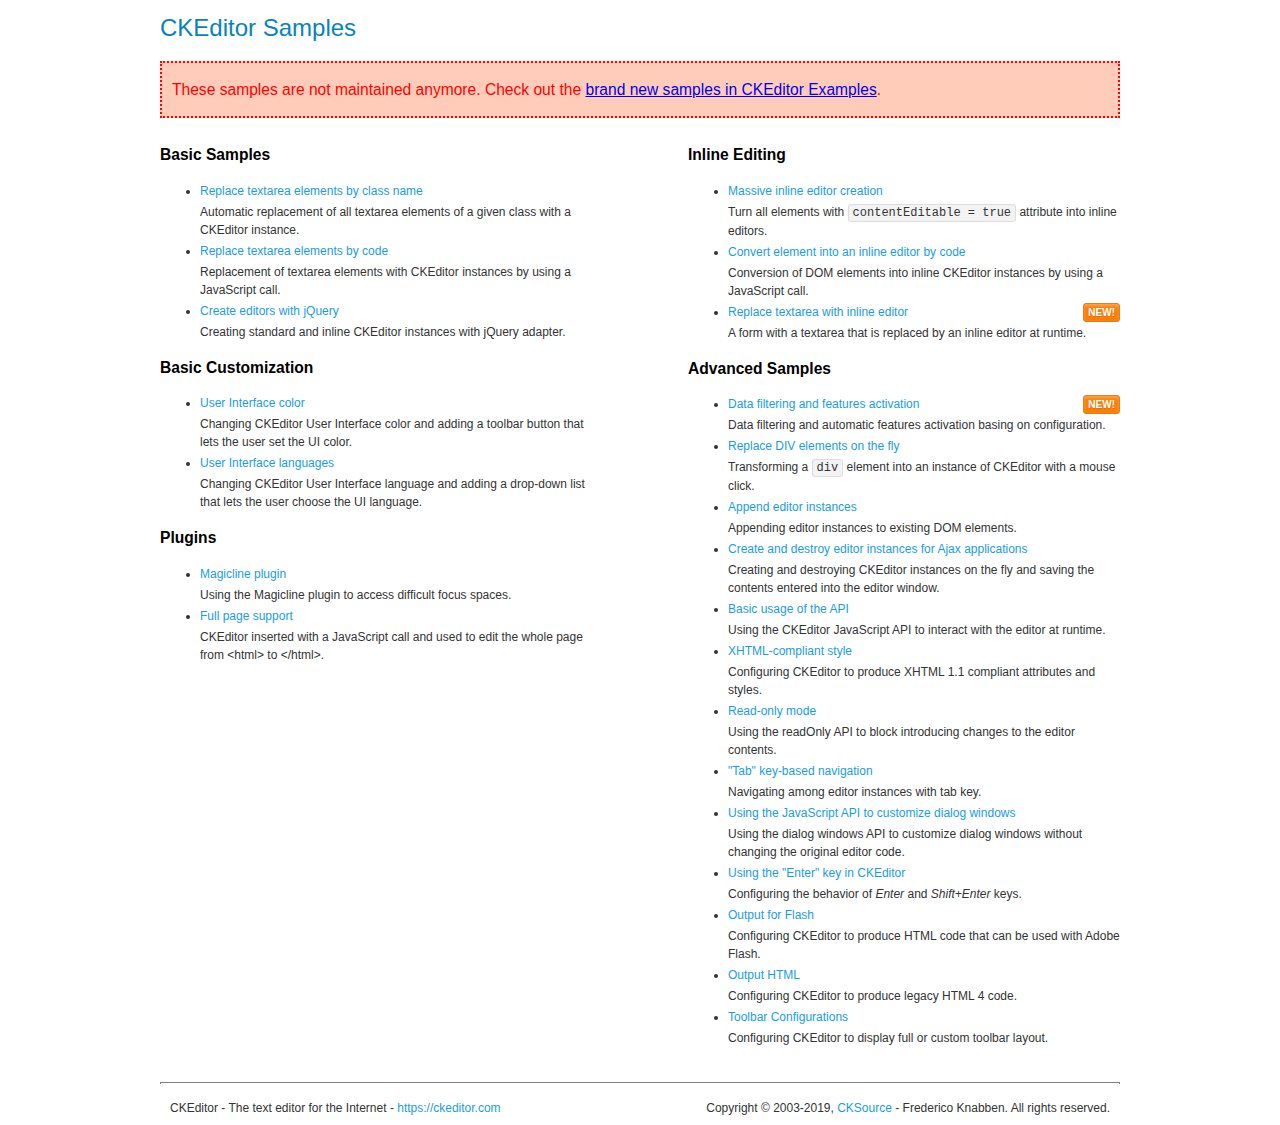
<file: app/static/ckeditor/samples/old/index.html>
<!DOCTYPE html>
<!--
Copyright (c) 2003-2019, CKSource - Frederico Knabben. All rights reserved.
For licensing, see LICENSE.md or https://ckeditor.com/legal/ckeditor-oss-license
-->
<html>
<head>
	<meta charset="utf-8">
	<title>CKEditor Samples</title>
	<link rel="stylesheet" href="sample.css">
</head>
<body>
	<h1 class="samples">
		CKEditor Samples
	</h1>
	<div class="warning deprecated">
		These samples are not maintained anymore. Check out the <a href="https://ckeditor.com/docs/ckeditor4/latest/examples/index.html">brand new samples in CKEditor Examples</a>.
	</div>
	<div class="twoColumns">
		<div class="twoColumnsLeft">
			<h2 class="samples">
				Basic Samples
			</h2>
			<dl class="samples">
				<dt><a class="samples" href="replacebyclass.html">Replace textarea elements by class name</a></dt>
				<dd>Automatic replacement of all textarea elements of a given class with a CKEditor instance.</dd>

				<dt><a class="samples" href="replacebycode.html">Replace textarea elements by code</a></dt>
				<dd>Replacement of textarea elements with CKEditor instances by using a JavaScript call.</dd>

				<dt><a class="samples" href="jquery.html">Create editors with jQuery</a></dt>
				<dd>Creating standard and inline CKEditor instances with jQuery adapter.</dd>
			</dl>

			<h2 class="samples">
				Basic Customization
			</h2>
			<dl class="samples">
				<dt><a class="samples" href="uicolor.html">User Interface color</a></dt>
				<dd>Changing CKEditor User Interface color and adding a toolbar button that lets the user set the UI color.</dd>

				<dt><a class="samples" href="uilanguages.html">User Interface languages</a></dt>
				<dd>Changing CKEditor User Interface language and adding a drop-down list that lets the user choose the UI language.</dd>
			</dl>


			<h2 class="samples">Plugins</h2>
<dl class="samples">
<dt><a class="samples" href="magicline/magicline.html">Magicline plugin</a></dt>
<dd>Using the Magicline plugin to access difficult focus spaces.</dd>

<dt><a class="samples" href="wysiwygarea/fullpage.html">Full page support</a></dt>
<dd>CKEditor inserted with a JavaScript call and used to edit the whole page from &lt;html&gt; to &lt;/html&gt;.</dd>
</dl>
		</div>
		<div class="twoColumnsRight">
			<h2 class="samples">
				Inline Editing
			</h2>
			<dl class="samples">
				<dt><a class="samples" href="inlineall.html">Massive inline editor creation</a></dt>
				<dd>Turn all elements with <code>contentEditable = true</code> attribute into inline editors.</dd>

				<dt><a class="samples" href="inlinebycode.html">Convert element into an inline editor by code</a></dt>
				<dd>Conversion of DOM elements into inline CKEditor instances by using a JavaScript call.</dd>

				<dt><a class="samples" href="inlinetextarea.html">Replace textarea with inline editor</a> <span class="new">New!</span></dt>
				<dd>A form with a textarea that is replaced by an inline editor at runtime.</dd>

				
			</dl>

			<h2 class="samples">
				Advanced Samples
			</h2>
			<dl class="samples">
				<dt><a class="samples" href="datafiltering.html">Data filtering and features activation</a> <span class="new">New!</span></dt>
				<dd>Data filtering and automatic features activation basing on configuration.</dd>

				<dt><a class="samples" href="divreplace.html">Replace DIV elements on the fly</a></dt>
				<dd>Transforming a <code>div</code> element into an instance of CKEditor with a mouse click.</dd>

				<dt><a class="samples" href="appendto.html">Append editor instances</a></dt>
				<dd>Appending editor instances to existing DOM elements.</dd>

				<dt><a class="samples" href="ajax.html">Create and destroy editor instances for Ajax applications</a></dt>
				<dd>Creating and destroying CKEditor instances on the fly and saving the contents entered into the editor window.</dd>

				<dt><a class="samples" href="api.html">Basic usage of the API</a></dt>
				<dd>Using the CKEditor JavaScript API to interact with the editor at runtime.</dd>

				<dt><a class="samples" href="xhtmlstyle.html">XHTML-compliant style</a></dt>
				<dd>Configuring CKEditor to produce XHTML 1.1 compliant attributes and styles.</dd>

				<dt><a class="samples" href="readonly.html">Read-only mode</a></dt>
				<dd>Using the readOnly API to block introducing changes to the editor contents.</dd>

				<dt><a class="samples" href="tabindex.html">"Tab" key-based navigation</a></dt>
				<dd>Navigating among editor instances with tab key.</dd>


				
<dt><a class="samples" href="dialog/dialog.html">Using the JavaScript API to customize dialog windows</a></dt>
<dd>Using the dialog windows API to customize dialog windows without changing the original editor code.</dd>

<dt><a class="samples" href="enterkey/enterkey.html">Using the &quot;Enter&quot; key in CKEditor</a></dt>
<dd>Configuring the behavior of <em>Enter</em> and <em>Shift+Enter</em> keys.</dd>

<dt><a class="samples" href="htmlwriter/outputforflash.html">Output for Flash</a></dt>
<dd>Configuring CKEditor to produce HTML code that can be used with Adobe Flash.</dd>

<dt><a class="samples" href="htmlwriter/outputhtml.html">Output HTML</a></dt>
<dd>Configuring CKEditor to produce legacy HTML 4 code.</dd>

<dt><a class="samples" href="toolbar/toolbar.html">Toolbar Configurations</a></dt>
<dd>Configuring CKEditor to display full or custom toolbar layout.</dd>

			</dl>
		</div>
	</div>
	<div id="footer">
		<hr>
		<p>
			CKEditor - The text editor for the Internet - <a class="samples" href="https://ckeditor.com/">https://ckeditor.com</a>
		</p>
		<p id="copy">
			Copyright &copy; 2003-2019, <a class="samples" href="https://cksource.com/">CKSource</a> - Frederico Knabben. All rights reserved.
		</p>
	</div>
</body>
</html>
</file>
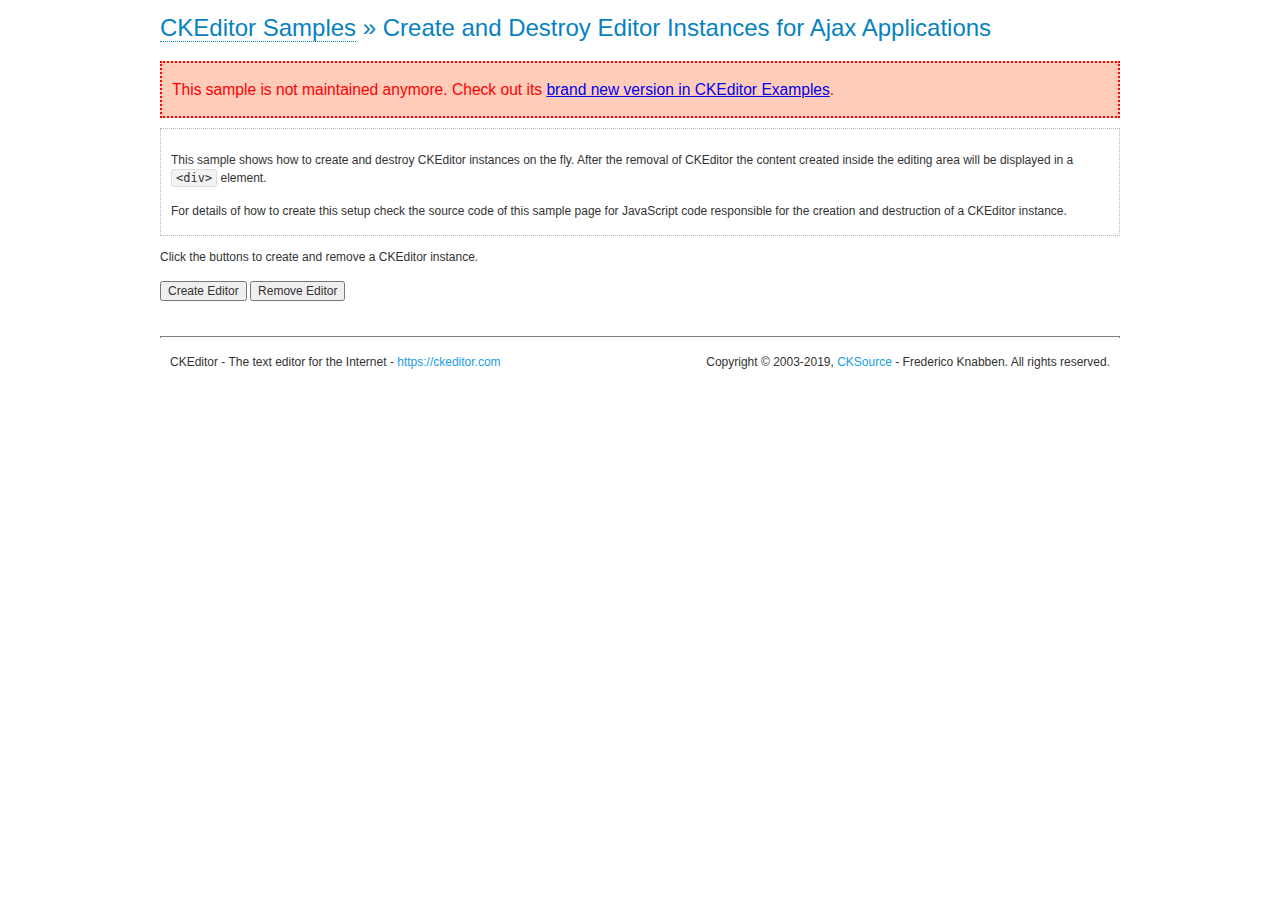
<file: app/static/ckeditor/samples/old/ajax.html>
<!DOCTYPE html>
<!--
Copyright (c) 2003-2019, CKSource - Frederico Knabben. All rights reserved.
For licensing, see LICENSE.md or https://ckeditor.com/legal/ckeditor-oss-license
-->
<html>
<head>
	<meta charset="utf-8">
	<title>Ajax &mdash; CKEditor Sample</title>
	<script src="../../ckeditor.js"></script>
	<link rel="stylesheet" href="sample.css">
	<script>

		var editor, html = '';

		function createEditor() {
			if ( editor )
				return;

			// Create a new editor inside the <div id="editor">, setting its value to html
			var config = {};
			editor = CKEDITOR.appendTo( 'editor', config, html );
		}

		function removeEditor() {
			if ( !editor )
				return;

			// Retrieve the editor contents. In an Ajax application, this data would be
			// sent to the server or used in any other way.
			document.getElementById( 'editorcontents' ).innerHTML = html = editor.getData();
			document.getElementById( 'contents' ).style.display = '';

			// Destroy the editor.
			editor.destroy();
			editor = null;
		}

	</script>
</head>
<body>
	<h1 class="samples">
		<a href="index.html">CKEditor Samples</a> &raquo; Create and Destroy Editor Instances for Ajax Applications
	</h1>
	<div class="warning deprecated">
		This sample is not maintained anymore. Check out its <a href="https://ckeditor.com/docs/ckeditor4/latest/examples/saveajax.html">brand new version in CKEditor Examples</a>.
	</div>
	<div class="description">
		<p>
			This sample shows how to create and destroy CKEditor instances on the fly. After the removal of CKEditor the content created inside the editing
			area will be displayed in a <code>&lt;div&gt;</code> element.
		</p>
		<p>
			For details of how to create this setup check the source code of this sample page
			for JavaScript code responsible for the creation and destruction of a CKEditor instance.
		</p>
	</div>
	<p>Click the buttons to create and remove a CKEditor instance.</p>
	<p>
		<input onclick="createEditor();" type="button" value="Create Editor">
		<input onclick="removeEditor();" type="button" value="Remove Editor">
	</p>
	<!-- This div will hold the editor. -->
	<div id="editor">
	</div>
	<div id="contents" style="display: none">
		<p>
			Edited Contents:
		</p>
		<!-- This div will be used to display the editor contents. -->
		<div id="editorcontents">
		</div>
	</div>
	<div id="footer">
		<hr>
		<p>
			CKEditor - The text editor for the Internet - <a class="samples" href="https://ckeditor.com/">https://ckeditor.com</a>
		</p>
		<p id="copy">
			Copyright &copy; 2003-2019, <a class="samples" href="https://cksource.com/">CKSource</a> - Frederico
			Knabben. All rights reserved.
		</p>
	</div>
</body>
</html>
</file>
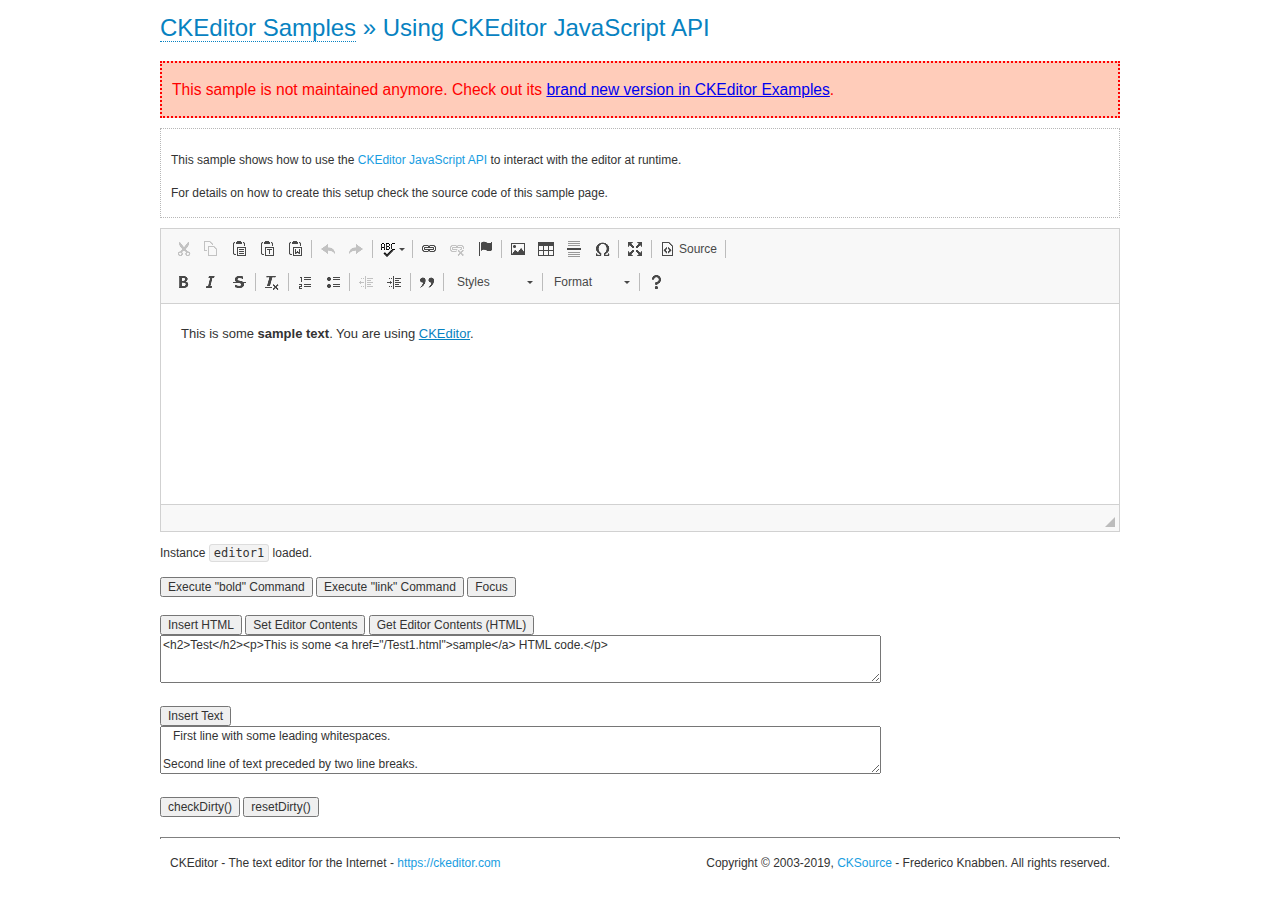
<file: app/static/ckeditor/samples/old/api.html>
<!DOCTYPE html>
<!--
Copyright (c) 2003-2019, CKSource - Frederico Knabben. All rights reserved.
For licensing, see LICENSE.md or https://ckeditor.com/legal/ckeditor-oss-license
-->
<html>
<head>
	<meta charset="utf-8">
	<title>API Usage &mdash; CKEditor Sample</title>
	<script src="../../ckeditor.js"></script>
	<link href="sample.css" rel="stylesheet">
	<script>

// The instanceReady event is fired, when an instance of CKEditor has finished
// its initialization.
CKEDITOR.on( 'instanceReady', function( ev ) {
	// Show the editor name and description in the browser status bar.
	document.getElementById( 'eMessage' ).innerHTML = 'Instance <code>' + ev.editor.name + '<\/code> loaded.';

	// Show this sample buttons.
	document.getElementById( 'eButtons' ).style.display = 'block';
});

function InsertHTML() {
	// Get the editor instance that we want to interact with.
	var editor = CKEDITOR.instances.editor1;
	var value = document.getElementById( 'htmlArea' ).value;

	// Check the active editing mode.
	if ( editor.mode == 'wysiwyg' )
	{
		// Insert HTML code.
		// https://ckeditor.com/docs/ckeditor4/latest/api/CKEDITOR_editor.html#method-insertHtml
		editor.insertHtml( value );
	}
	else
		alert( 'You must be in WYSIWYG mode!' );
}

function InsertText() {
	// Get the editor instance that we want to interact with.
	var editor = CKEDITOR.instances.editor1;
	var value = document.getElementById( 'txtArea' ).value;

	// Check the active editing mode.
	if ( editor.mode == 'wysiwyg' )
	{
		// Insert as plain text.
		// https://ckeditor.com/docs/ckeditor4/latest/api/CKEDITOR_editor.html#method-insertText
		editor.insertText( value );
	}
	else
		alert( 'You must be in WYSIWYG mode!' );
}

function SetContents() {
	// Get the editor instance that we want to interact with.
	var editor = CKEDITOR.instances.editor1;
	var value = document.getElementById( 'htmlArea' ).value;

	// Set editor contents (replace current contents).
	// https://ckeditor.com/docs/ckeditor4/latest/api/CKEDITOR_editor.html#method-setData
	editor.setData( value );
}

function GetContents() {
	// Get the editor instance that you want to interact with.
	var editor = CKEDITOR.instances.editor1;

	// Get editor contents
	// https://ckeditor.com/docs/ckeditor4/latest/api/CKEDITOR_editor.html#method-getData
	alert( editor.getData() );
}

function ExecuteCommand( commandName ) {
	// Get the editor instance that we want to interact with.
	var editor = CKEDITOR.instances.editor1;

	// Check the active editing mode.
	if ( editor.mode == 'wysiwyg' )
	{
		// Execute the command.
		// https://ckeditor.com/docs/ckeditor4/latest/api/CKEDITOR_editor.html#method-execCommand
		editor.execCommand( commandName );
	}
	else
		alert( 'You must be in WYSIWYG mode!' );
}

function CheckDirty() {
	// Get the editor instance that we want to interact with.
	var editor = CKEDITOR.instances.editor1;
	// Checks whether the current editor contents present changes when compared
	// to the contents loaded into the editor at startup
	// https://ckeditor.com/docs/ckeditor4/latest/api/CKEDITOR_editor.html#method-checkDirty
	alert( editor.checkDirty() );
}

function ResetDirty() {
	// Get the editor instance that we want to interact with.
	var editor = CKEDITOR.instances.editor1;
	// Resets the "dirty state" of the editor (see CheckDirty())
	// https://ckeditor.com/docs/ckeditor4/latest/api/CKEDITOR_editor.html#method-resetDirty
	editor.resetDirty();
	alert( 'The "IsDirty" status has been reset' );
}

function Focus() {
	CKEDITOR.instances.editor1.focus();
}

function onFocus() {
	document.getElementById( 'eMessage' ).innerHTML = '<b>' + this.name + ' is focused </b>';
}

function onBlur() {
	document.getElementById( 'eMessage' ).innerHTML = this.name + ' lost focus';
}

	</script>

</head>
<body>
	<h1 class="samples">
		<a href="index.html">CKEditor Samples</a> &raquo; Using CKEditor JavaScript API
	</h1>
	<div class="warning deprecated">
		This sample is not maintained anymore. Check out its <a href="https://ckeditor.com/docs/ckeditor4/latest/examples/api.html">brand new version in CKEditor Examples</a>.
	</div>
	<div class="description">
	<p>
		This sample shows how to use the
		<a class="samples" href="https://ckeditor.com/docs/ckeditor4/latest/api/CKEDITOR_editor.html">CKEditor JavaScript API</a>
		to interact with the editor at runtime.
	</p>
	<p>
		For details on how to create this setup check the source code of this sample page.
	</p>
	</div>

	<!-- This <div> holds alert messages to be display in the sample page. -->
	<div id="alerts">
		<noscript>
			<p>
				<strong>CKEditor requires JavaScript to run</strong>. In a browser with no JavaScript
				support, like yours, you should still see the contents (HTML data) and you should
				be able to edit it normally, without a rich editor interface.
			</p>
		</noscript>
	</div>
	<form action="../../../samples/sample_posteddata.php" method="post">
		<textarea cols="100" id="editor1" name="editor1" rows="10">&lt;p&gt;This is some &lt;strong&gt;sample text&lt;/strong&gt;. You are using &lt;a href="https://ckeditor.com/"&gt;CKEditor&lt;/a&gt;.&lt;/p&gt;</textarea>

		<script>
			// Replace the <textarea id="editor1"> with an CKEditor instance.
			CKEDITOR.replace( 'editor1', {
				on: {
					focus: onFocus,
					blur: onBlur,

					// Check for availability of corresponding plugins.
					pluginsLoaded: function( evt ) {
						var doc = CKEDITOR.document, ed = evt.editor;
						if ( !ed.getCommand( 'bold' ) )
							doc.getById( 'exec-bold' ).hide();
						if ( !ed.getCommand( 'link' ) )
							doc.getById( 'exec-link' ).hide();
					}
				}
			});
		</script>

		<p id="eMessage">
		</p>

		<div id="eButtons" style="display: none">
			<input id="exec-bold" onclick="ExecuteCommand('bold');" type="button" value="Execute &quot;bold&quot; Command">
			<input id="exec-link" onclick="ExecuteCommand('link');" type="button" value="Execute &quot;link&quot; Command">
			<input onclick="Focus();" type="button" value="Focus">
			<br><br>
			<input onclick="InsertHTML();" type="button" value="Insert HTML">
			<input onclick="SetContents();" type="button" value="Set Editor Contents">
			<input onclick="GetContents();" type="button" value="Get Editor Contents (HTML)">
			<br>
			<textarea cols="100" id="htmlArea" rows="3">&lt;h2&gt;Test&lt;/h2&gt;&lt;p&gt;This is some &lt;a href="/Test1.html"&gt;sample&lt;/a&gt; HTML code.&lt;/p&gt;</textarea>
			<br>
			<br>
			<input onclick="InsertText();" type="button" value="Insert Text">
			<br>
			<textarea cols="100" id="txtArea" rows="3">   First line with some leading whitespaces.

Second line of text preceded by two line breaks.</textarea>
			<br>
			<br>
			<input onclick="CheckDirty();" type="button" value="checkDirty()">
			<input onclick="ResetDirty();" type="button" value="resetDirty()">
		</div>
	</form>
	<div id="footer">
		<hr>
		<p>
			CKEditor - The text editor for the Internet - <a class="samples" href="https://ckeditor.com/">https://ckeditor.com</a>
		</p>
		<p id="copy">
			Copyright &copy; 2003-2019, <a class="samples" href="https://cksource.com/">CKSource</a> - Frederico
			Knabben. All rights reserved.
		</p>
	</div>
</body>
</html>
</file>
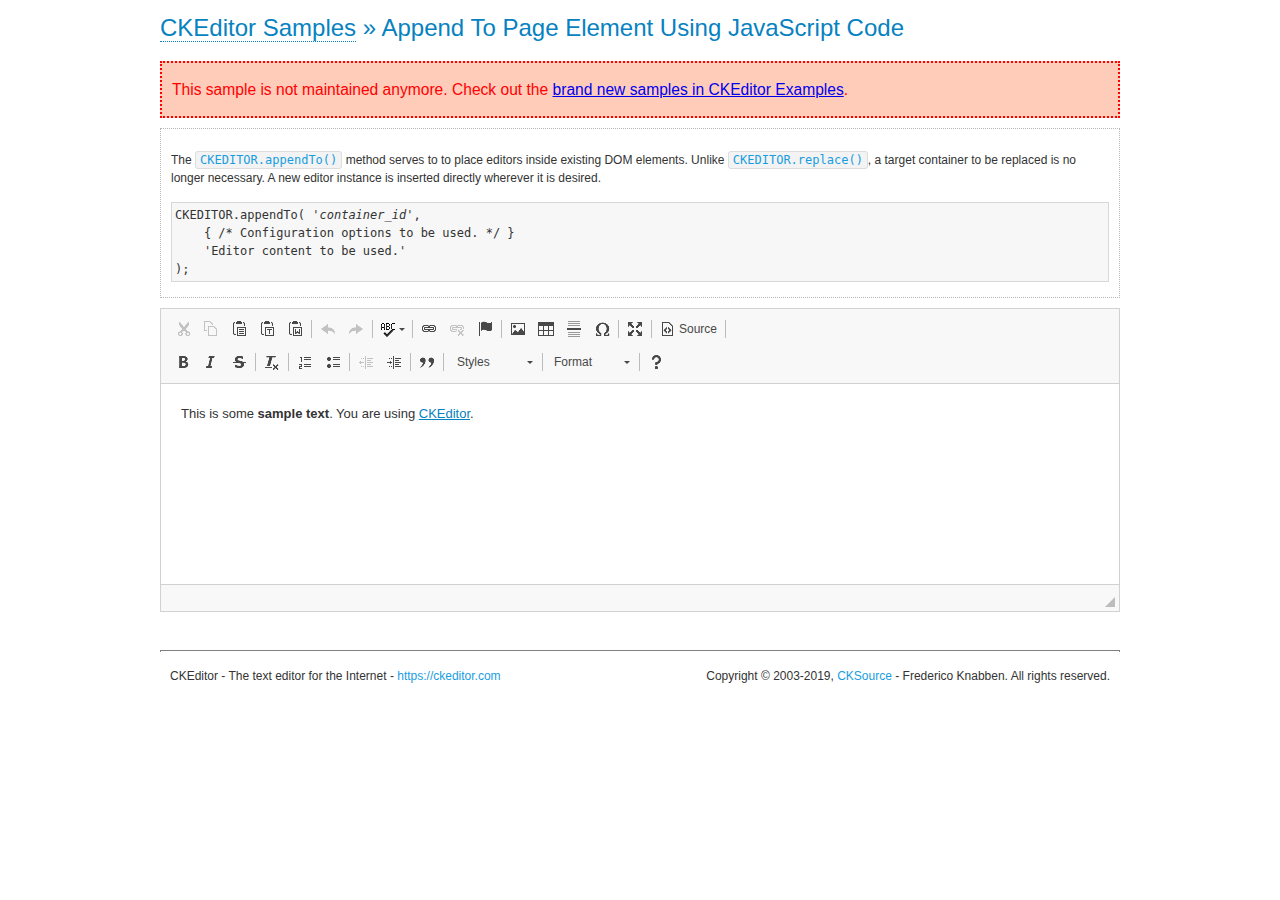
<file: app/static/ckeditor/samples/old/appendto.html>
<!DOCTYPE html>
<!--
Copyright (c) 2003-2019, CKSource - Frederico Knabben. All rights reserved.
For licensing, see LICENSE.md or https://ckeditor.com/legal/ckeditor-oss-license
-->
<html>
<head>
	<meta charset="utf-8">
	<title>Append To Page Element Using JavaScript Code &mdash; CKEditor Sample</title>
	<script src="../../ckeditor.js"></script>
	<link rel="stylesheet" href="sample.css">
</head>
<body>
	<h1 class="samples">
		<a href="index.html">CKEditor Samples</a> &raquo; Append To Page Element Using JavaScript Code
	</h1>
	<div class="warning deprecated">
		This sample is not maintained anymore. Check out the <a href="https://ckeditor.com/docs/ckeditor4/latest/examples/index.html">brand new samples in CKEditor Examples</a>.
	</div>
	<div id="section1">
		<div class="description">
			<p>
				The <code><a class="samples" href="https://ckeditor.com/docs/ckeditor4/latest/api/CKEDITOR.html#method-appendTo">CKEDITOR.appendTo()</a></code> method serves to to place editors inside existing DOM elements. Unlike <code><a class="samples" href="https://ckeditor.com/docs/ckeditor4/latest/api/CKEDITOR.html#method-replace">CKEDITOR.replace()</a></code>,
				a target container to be replaced is no longer necessary. A new editor
				instance is inserted directly wherever it is desired.
			</p>
<pre class="samples">CKEDITOR.appendTo( '<em>container_id</em>',
	{ /* Configuration options to be used. */ }
	'Editor content to be used.'
);</pre>
		</div>
		<script>

			// This call can be placed at any point after the
			// DOM element to append CKEditor to or inside the <head><script>
			// in a window.onload event handler.

			// Append a CKEditor instance using the default configuration and the
			// provided content to the <div> element of ID "section1".
			CKEDITOR.appendTo( 'section1',
				null,
				'<p>This is some <strong>sample text</strong>. You are using <a href="https://ckeditor.com/">CKEditor</a>.</p>'
			);

		</script>
	</div>
	<br>
	<div id="footer">
		<hr>
		<p>
			CKEditor - The text editor for the Internet - <a class="samples" href="https://ckeditor.com/">https://ckeditor.com</a>
		</p>
		<p id="copy">
			Copyright &copy; 2003-2019, <a class="samples" href="https://cksource.com/">CKSource</a> - Frederico
			Knabben. All rights reserved.
		</p>
	</div>
</body>
</html>
</file>
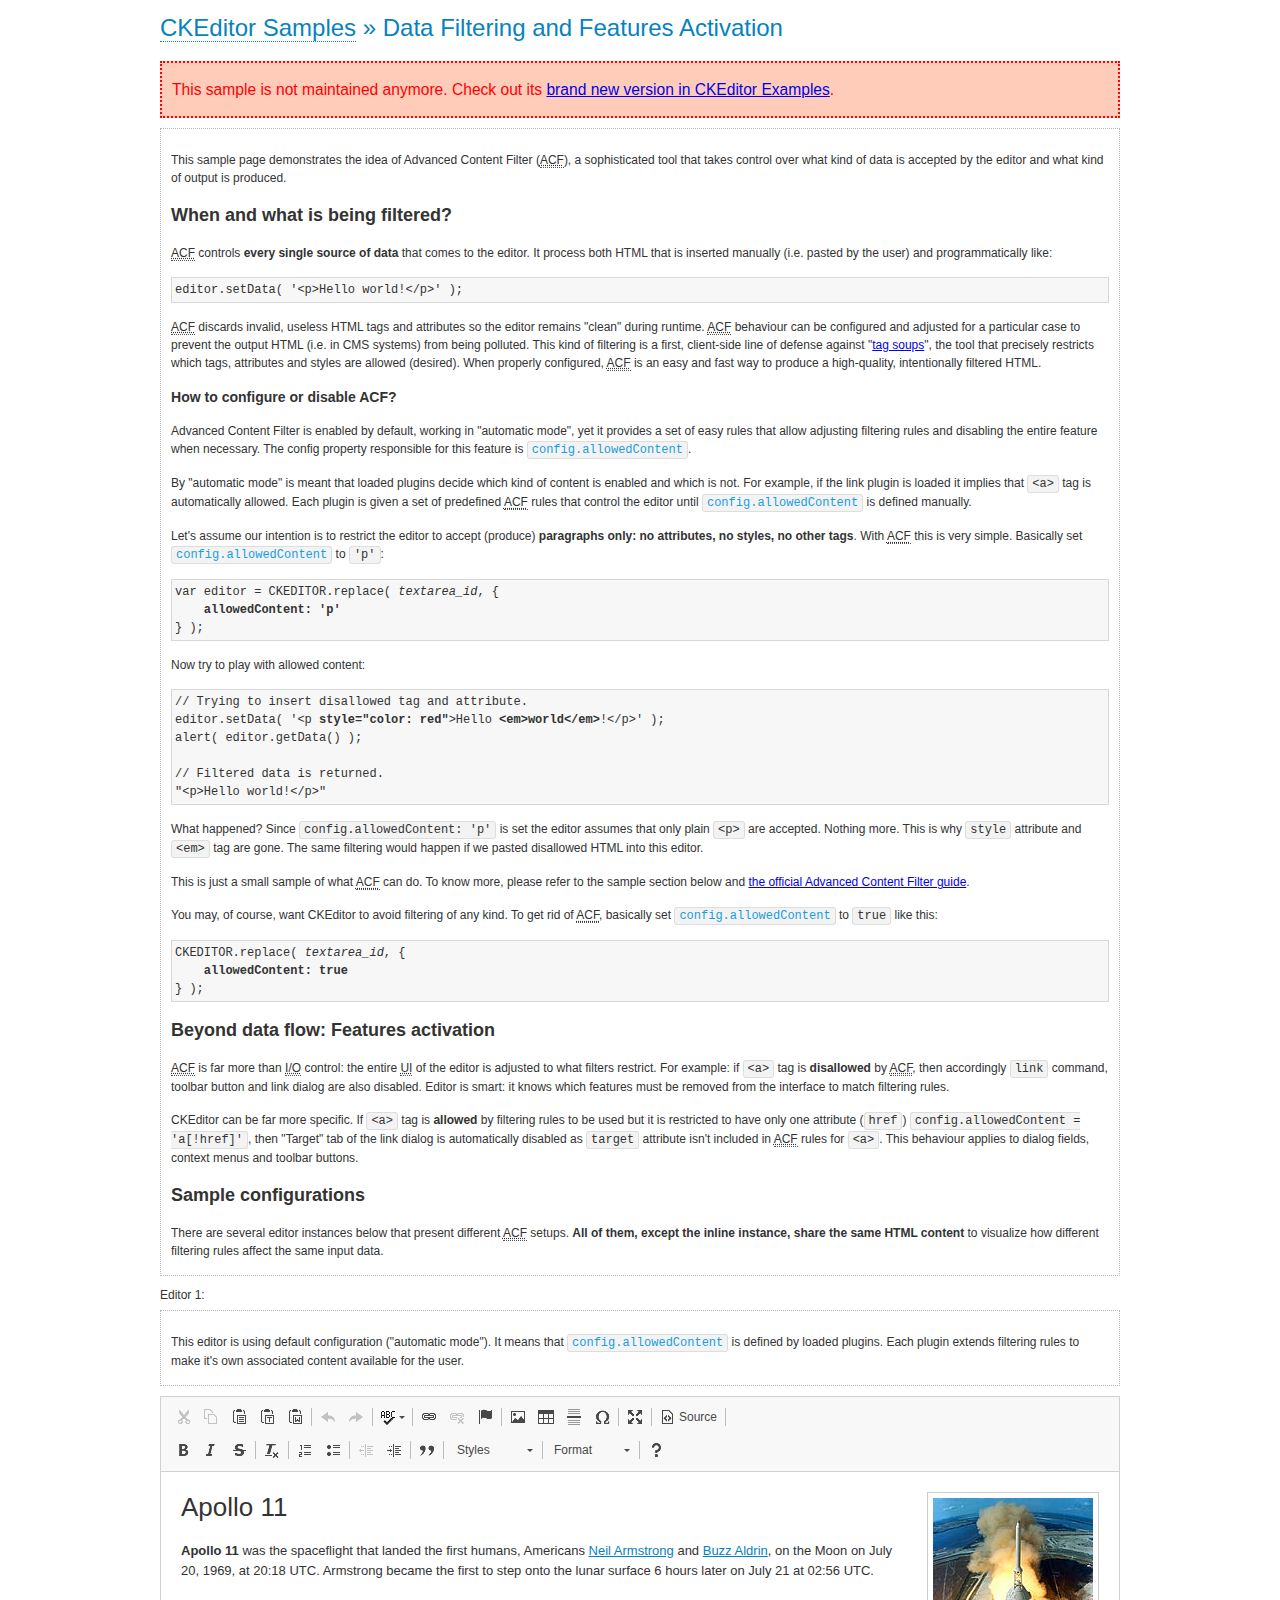
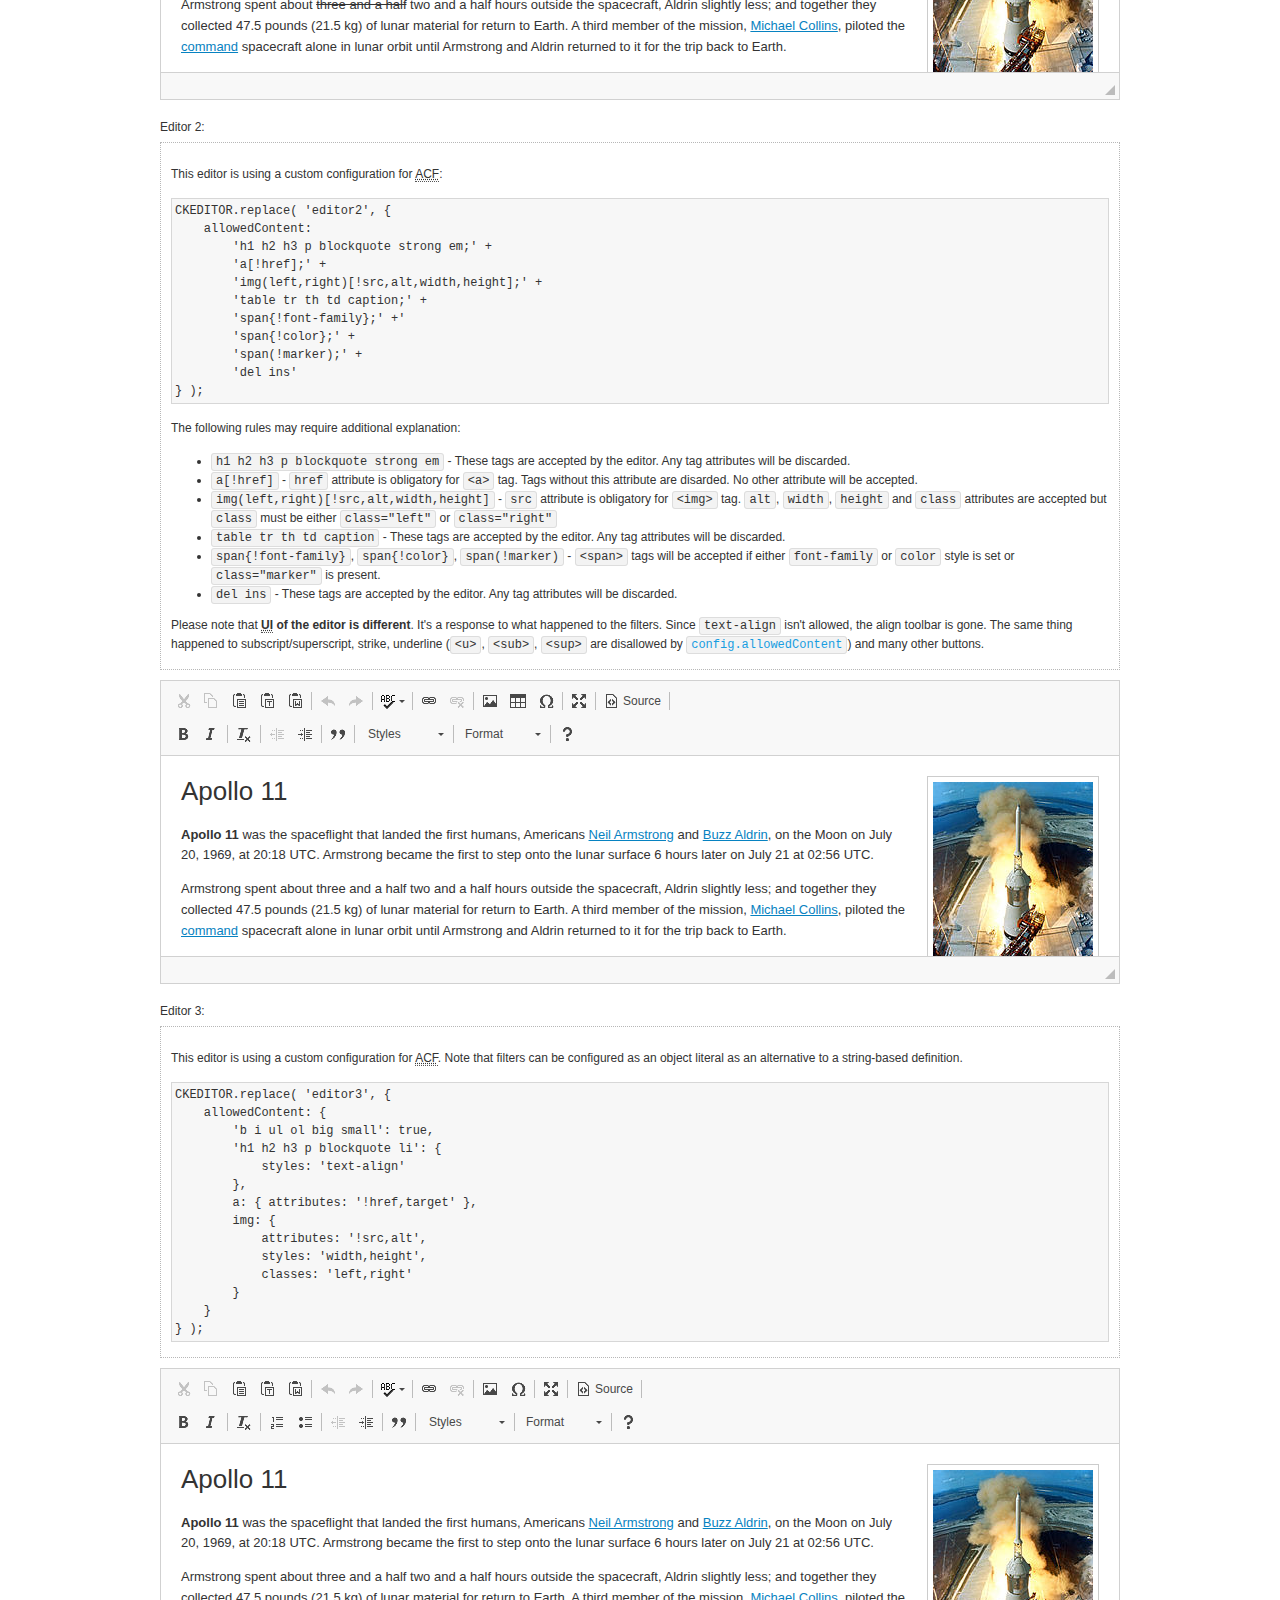
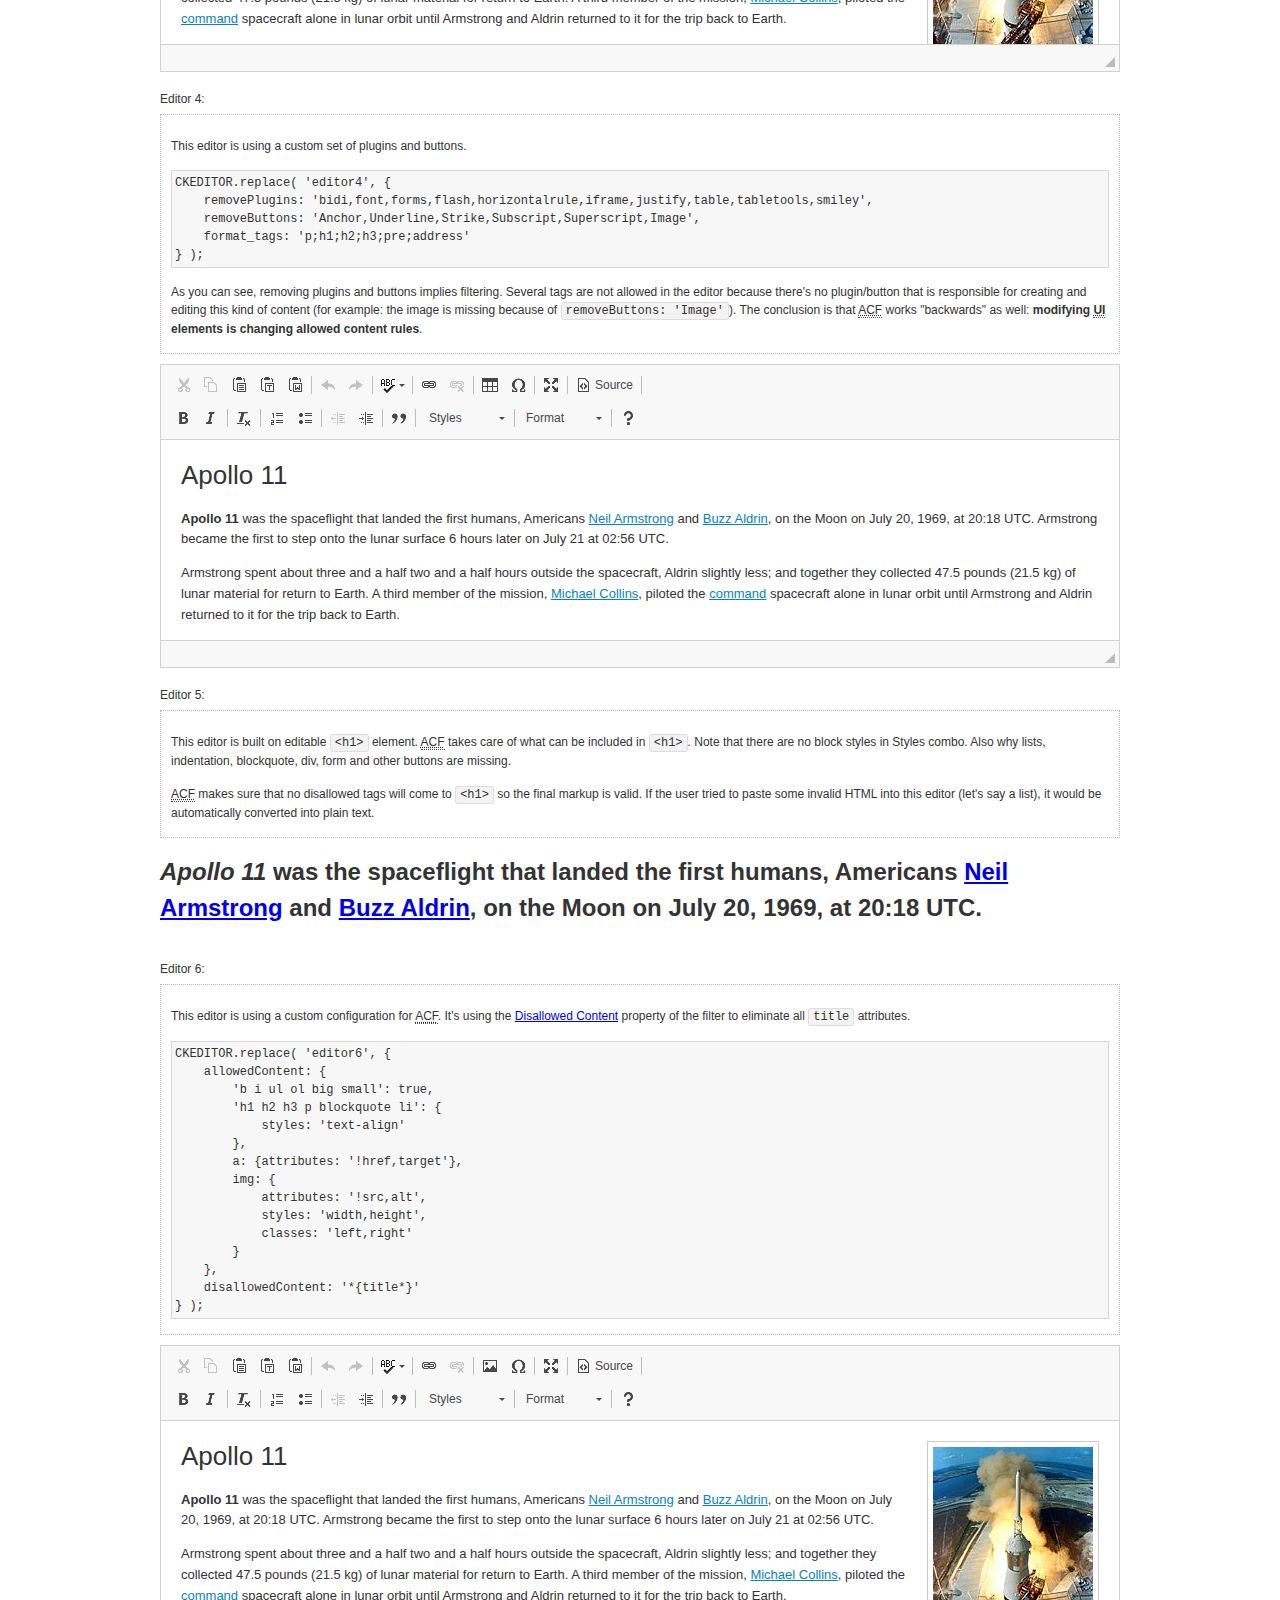
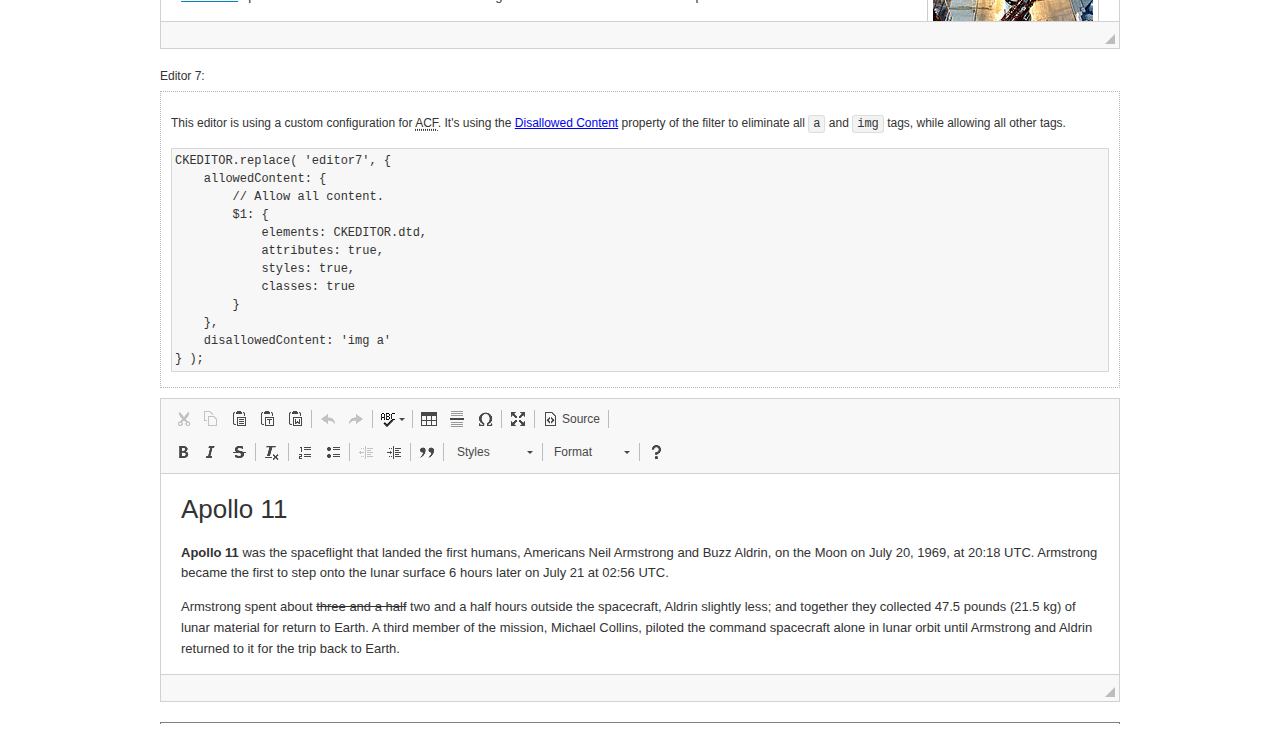
<file: app/static/ckeditor/samples/old/datafiltering.html>
<!DOCTYPE html>
<!--
Copyright (c) 2003-2019, CKSource - Frederico Knabben. All rights reserved.
For licensing, see LICENSE.md or https://ckeditor.com/legal/ckeditor-oss-license
-->
<html>
<head>
	<meta charset="utf-8">
	<title>Data Filtering &mdash; CKEditor Sample</title>
	<script src="../../ckeditor.js"></script>
	<link rel="stylesheet" href="sample.css">
	<script>
		// Remove advanced tabs for all editors.
		CKEDITOR.config.removeDialogTabs = 'image:advanced;link:advanced;flash:advanced;creatediv:advanced;editdiv:advanced';
	</script>
</head>
<body>
	<h1 class="samples">
		<a href="index.html">CKEditor Samples</a> &raquo; Data Filtering and Features Activation
	</h1>
	<div class="warning deprecated">
		This sample is not maintained anymore. Check out its <a href="https://ckeditor.com/docs/ckeditor4/latest/examples/acf.html">brand new version in CKEditor Examples</a>.
	</div>
	<div class="description">
		<p>
			This sample page demonstrates the idea of Advanced Content Filter
			(<abbr title="Advanced Content Filter">ACF</abbr>), a sophisticated
			tool that takes control over what kind of data is accepted by the editor and what
			kind of output is produced.
		</p>
		<h2>When and what is being filtered?</h2>
		<p>
			<abbr title="Advanced Content Filter">ACF</abbr> controls
			<strong>every single source of data</strong> that comes to the editor.
			It process both HTML that is inserted manually (i.e. pasted by the user)
			and programmatically like:
		</p>
<pre class="samples">
editor.setData( '&lt;p&gt;Hello world!&lt;/p&gt;' );
</pre>
		<p>
			<abbr title="Advanced Content Filter">ACF</abbr> discards invalid,
			useless HTML tags and attributes so the editor remains "clean" during
			runtime. <abbr title="Advanced Content Filter">ACF</abbr> behaviour
			can be configured and adjusted for a particular case to prevent the
			output HTML (i.e. in CMS systems) from being polluted.

			This kind of filtering is a first, client-side line of defense
			against "<a href="http://en.wikipedia.org/wiki/Tag_soup">tag soups</a>",
			the tool that precisely restricts which tags, attributes and styles
			are allowed (desired). When properly configured, <abbr title="Advanced Content Filter">ACF</abbr>
			is an easy and fast way to produce a high-quality, intentionally filtered HTML.
		</p>

		<h3>How to configure or disable ACF?</h3>
		<p>
			Advanced Content Filter is enabled by default, working in "automatic mode", yet
			it provides a set of easy rules that allow adjusting filtering rules
			and disabling the entire feature when necessary. The config property
			responsible for this feature is <code><a class="samples"
			href="https://ckeditor.com/docs/ckeditor4/latest/api/CKEDITOR_config.html#cfg-allowedContent">config.allowedContent</a></code>.
		</p>
		<p>
			By "automatic mode" is meant that loaded plugins decide which kind
			of content is enabled and which is not. For example, if the link
			plugin is loaded it implies that <code>&lt;a&gt;</code> tag is
			automatically allowed. Each plugin is given a set
			of predefined <abbr title="Advanced Content Filter">ACF</abbr> rules
			that control the editor until <code><a class="samples"
			href="https://ckeditor.com/docs/ckeditor4/latest/api/CKEDITOR_config.html#cfg-allowedContent">
			config.allowedContent</a></code>
			is defined manually.
		</p>
		<p>
			Let's assume our intention is to restrict the editor to accept (produce) <strong>paragraphs
			only: no attributes, no styles, no other tags</strong>.
			With <abbr title="Advanced Content Filter">ACF</abbr>
			this is very simple. Basically set <code><a class="samples"
			href="https://ckeditor.com/docs/ckeditor4/latest/api/CKEDITOR_config.html#cfg-allowedContent">
			config.allowedContent</a></code> to <code>'p'</code>:
		</p>
<pre class="samples">
var editor = CKEDITOR.replace( <em>textarea_id</em>, {
	<strong>allowedContent: 'p'</strong>
} );
</pre>
		<p>
			Now try to play with allowed content:
		</p>
<pre class="samples">
// Trying to insert disallowed tag and attribute.
editor.setData( '&lt;p <strong>style="color: red"</strong>&gt;Hello <strong>&lt;em&gt;world&lt;/em&gt;</strong>!&lt;/p&gt;' );
alert( editor.getData() );

// Filtered data is returned.
"&lt;p&gt;Hello world!&lt;/p&gt;"
</pre>
		<p>
			What happened? Since <code>config.allowedContent: 'p'</code> is set the editor assumes
			that only plain <code>&lt;p&gt;</code> are accepted. Nothing more. This is why
			<code>style</code> attribute and <code>&lt;em&gt;</code> tag are gone. The same
			filtering would happen if we pasted disallowed HTML into this editor.
		</p>
		<p>
			This is just a small sample of what <abbr title="Advanced Content Filter">ACF</abbr>
			can do. To know more, please refer to the sample section below and
			<a href="https://ckeditor.com/docs/ckeditor4/latest/guide/dev_advanced_content_filter.html">the official Advanced Content Filter guide</a>.
		</p>
		<p>
			You may, of course, want CKEditor to avoid filtering of any kind.
			To get rid of <abbr title="Advanced Content Filter">ACF</abbr>,
			basically set <code><a class="samples"
			href="https://ckeditor.com/docs/ckeditor4/latest/api/CKEDITOR_config.html#cfg-allowedContent">
			config.allowedContent</a></code> to <code>true</code> like this:
		</p>
<pre class="samples">
CKEDITOR.replace( <em>textarea_id</em>, {
	<strong>allowedContent: true</strong>
} );
</pre>

		<h2>Beyond data flow: Features activation</h2>
		<p>
			<abbr title="Advanced Content Filter">ACF</abbr> is far more than
			<abbr title="Input/Output">I/O</abbr> control: the entire
			<abbr title="User Interface">UI</abbr> of the editor is adjusted to what
			filters restrict. For example: if <code>&lt;a&gt;</code> tag is
			<strong>disallowed</strong>
			by <abbr title="Advanced Content Filter">ACF</abbr>,
			then accordingly <code>link</code> command, toolbar button and link dialog
			are also disabled. Editor is smart: it knows which features must be
			removed from the interface to match filtering rules.
		</p>
		<p>
			CKEditor can be far more specific. If <code>&lt;a&gt;</code> tag is
			<strong>allowed</strong> by filtering rules to be used but it is restricted
			to have only one attribute (<code>href</code>)
			<code>config.allowedContent = 'a[!href]'</code>, then
			"Target" tab of the link dialog is automatically disabled as <code>target</code>
			attribute isn't included in <abbr title="Advanced Content Filter">ACF</abbr> rules
			for <code>&lt;a&gt;</code>. This behaviour applies to dialog fields, context
			menus and toolbar buttons.
		</p>

		<h2>Sample configurations</h2>
		<p>
			There are several editor instances below that present different
			<abbr title="Advanced Content Filter">ACF</abbr> setups. <strong>All of them,
			except the inline instance, share the same HTML content</strong> to visualize
			how different filtering rules affect the same input data.
		</p>
	</div>

	<div>
		<label for="editor1">
			Editor 1:
		</label>
		<div class="description">
			<p>
				This editor is using default configuration ("automatic mode"). It means that
				<code><a class="samples"
				href="https://ckeditor.com/docs/ckeditor4/latest/api/CKEDITOR_config.html#cfg-allowedContent">
				config.allowedContent</a></code> is defined by loaded plugins.
				Each plugin extends filtering rules to make it's own associated content
				available for the user.
			</p>
		</div>
		<textarea cols="80" id="editor1" name="editor1" rows="10">
			&lt;h1&gt;&lt;img alt=&quot;Saturn V carrying Apollo 11&quot; class=&quot;right&quot; src=&quot;assets/sample.jpg&quot;/&gt; Apollo 11&lt;/h1&gt; &lt;p&gt;&lt;b&gt;Apollo 11&lt;/b&gt; was the spaceflight that landed the first humans, Americans &lt;a href=&quot;http://en.wikipedia.org/wiki/Neil_Armstrong&quot; title=&quot;Neil Armstrong&quot;&gt;Neil Armstrong&lt;/a&gt; and &lt;a href=&quot;http://en.wikipedia.org/wiki/Buzz_Aldrin&quot; title=&quot;Buzz Aldrin&quot;&gt;Buzz Aldrin&lt;/a&gt;, on the Moon on July 20, 1969, at 20:18 UTC. Armstrong became the first to step onto the lunar surface 6 hours later on July 21 at 02:56 UTC.&lt;/p&gt; &lt;p&gt;Armstrong spent about &lt;s&gt;three and a half&lt;/s&gt; two and a half hours outside the spacecraft, Aldrin slightly less; and together they collected 47.5 pounds (21.5&amp;nbsp;kg) of lunar material for return to Earth. A third member of the mission, &lt;a href=&quot;http://en.wikipedia.org/wiki/Michael_Collins_(astronaut)&quot; title=&quot;Michael Collins (astronaut)&quot;&gt;Michael Collins&lt;/a&gt;, piloted the &lt;a href=&quot;http://en.wikipedia.org/wiki/Apollo_Command/Service_Module&quot; title=&quot;Apollo Command/Service Module&quot;&gt;command&lt;/a&gt; spacecraft alone in lunar orbit until Armstrong and Aldrin returned to it for the trip back to Earth.&lt;/p&gt; &lt;h2&gt;Broadcasting and &lt;em&gt;quotes&lt;/em&gt; &lt;a id=&quot;quotes&quot; name=&quot;quotes&quot;&gt;&lt;/a&gt;&lt;/h2&gt; &lt;p&gt;Broadcast on live TV to a world-wide audience, Armstrong stepped onto the lunar surface and described the event as:&lt;/p&gt; &lt;blockquote&gt;&lt;p&gt;One small step for [a] man, one giant leap for mankind.&lt;/p&gt;&lt;/blockquote&gt; &lt;p&gt;Apollo 11 effectively ended the &lt;a href=&quot;http://en.wikipedia.org/wiki/Space_Race&quot; title=&quot;Space Race&quot;&gt;Space Race&lt;/a&gt; and fulfilled a national goal proposed in 1961 by the late U.S. President &lt;a href=&quot;http://en.wikipedia.org/wiki/John_F._Kennedy&quot; title=&quot;John F. Kennedy&quot;&gt;John F. Kennedy&lt;/a&gt; in a speech before the United States Congress:&lt;/p&gt; &lt;blockquote&gt;&lt;p&gt;[...] before this decade is out, of landing a man on the Moon and returning him safely to the Earth.&lt;/p&gt;&lt;/blockquote&gt; &lt;h2&gt;Technical details &lt;a id=&quot;tech-details&quot; name=&quot;tech-details&quot;&gt;&lt;/a&gt;&lt;/h2&gt; &lt;table align=&quot;right&quot; border=&quot;1&quot; bordercolor=&quot;#ccc&quot; cellpadding=&quot;5&quot; cellspacing=&quot;0&quot; style=&quot;border-collapse:collapse;margin:10px 0 10px 15px;&quot;&gt; &lt;caption&gt;&lt;strong&gt;Mission crew&lt;/strong&gt;&lt;/caption&gt; &lt;thead&gt; &lt;tr&gt; &lt;th scope=&quot;col&quot;&gt;Position&lt;/th&gt; &lt;th scope=&quot;col&quot;&gt;Astronaut&lt;/th&gt; &lt;/tr&gt; &lt;/thead&gt; &lt;tbody&gt; &lt;tr&gt; &lt;td&gt;Commander&lt;/td&gt; &lt;td&gt;Neil A. Armstrong&lt;/td&gt; &lt;/tr&gt; &lt;tr&gt; &lt;td&gt;Command Module Pilot&lt;/td&gt; &lt;td&gt;Michael Collins&lt;/td&gt; &lt;/tr&gt; &lt;tr&gt; &lt;td&gt;Lunar Module Pilot&lt;/td&gt; &lt;td&gt;Edwin &amp;quot;Buzz&amp;quot; E. Aldrin, Jr.&lt;/td&gt; &lt;/tr&gt; &lt;/tbody&gt; &lt;/table&gt; &lt;p&gt;Launched by a &lt;strong&gt;Saturn V&lt;/strong&gt; rocket from &lt;a href=&quot;http://en.wikipedia.org/wiki/Kennedy_Space_Center&quot; title=&quot;Kennedy Space Center&quot;&gt;Kennedy Space Center&lt;/a&gt; in Merritt Island, Florida on July 16, Apollo 11 was the fifth manned mission of &lt;a href=&quot;http://en.wikipedia.org/wiki/NASA&quot; title=&quot;NASA&quot;&gt;NASA&lt;/a&gt;&amp;#39;s Apollo program. The Apollo spacecraft had three parts:&lt;/p&gt; &lt;ol&gt; &lt;li&gt;&lt;strong&gt;Command Module&lt;/strong&gt; with a cabin for the three astronauts which was the only part which landed back on Earth&lt;/li&gt; &lt;li&gt;&lt;strong&gt;Service Module&lt;/strong&gt; which supported the Command Module with propulsion, electrical power, oxygen and water&lt;/li&gt; &lt;li&gt;&lt;strong&gt;Lunar Module&lt;/strong&gt; for landing on the Moon.&lt;/li&gt; &lt;/ol&gt; &lt;p&gt;After being sent to the Moon by the Saturn V&amp;#39;s upper stage, the astronauts separated the spacecraft from it and travelled for three days until they entered into lunar orbit. Armstrong and Aldrin then moved into the Lunar Module and landed in the &lt;a href=&quot;http://en.wikipedia.org/wiki/Mare_Tranquillitatis&quot; title=&quot;Mare Tranquillitatis&quot;&gt;Sea of Tranquility&lt;/a&gt;. They stayed a total of about 21 and a half hours on the lunar surface. After lifting off in the upper part of the Lunar Module and rejoining Collins in the Command Module, they returned to Earth and landed in the &lt;a href=&quot;http://en.wikipedia.org/wiki/Pacific_Ocean&quot; title=&quot;Pacific Ocean&quot;&gt;Pacific Ocean&lt;/a&gt; on July 24.&lt;/p&gt; &lt;hr/&gt; &lt;p style=&quot;text-align: right;&quot;&gt;&lt;small&gt;Source: &lt;a href=&quot;http://en.wikipedia.org/wiki/Apollo_11&quot;&gt;Wikipedia.org&lt;/a&gt;&lt;/small&gt;&lt;/p&gt;
		</textarea>

		<script>

			CKEDITOR.replace( 'editor1' );

		</script>
	</div>

	<br>

	<div>
		<label for="editor2">
			Editor 2:
		</label>
		<div class="description">
			<p>
				This editor is using a custom configuration for
				<abbr title="Advanced Content Filter">ACF</abbr>:
			</p>
<pre class="samples">
CKEDITOR.replace( 'editor2', {
	allowedContent:
		'h1 h2 h3 p blockquote strong em;' +
		'a[!href];' +
		'img(left,right)[!src,alt,width,height];' +
		'table tr th td caption;' +
		'span{!font-family};' +'
		'span{!color};' +
		'span(!marker);' +
		'del ins'
} );
</pre>
			<p>
				The following rules may require additional explanation:
			</p>
			<ul>
				<li>
					<code>h1 h2 h3 p blockquote strong em</code> - These tags
					are accepted by the editor. Any tag attributes will be discarded.
				</li>
				<li>
					<code>a[!href]</code> - <code>href</code> attribute is obligatory
					for <code>&lt;a&gt;</code> tag. Tags without this attribute
					are disarded. No other attribute will be accepted.
				</li>
				<li>
					<code>img(left,right)[!src,alt,width,height]</code> - <code>src</code>
					attribute is obligatory for <code>&lt;img&gt;</code> tag.
					<code>alt</code>, <code>width</code>, <code>height</code>
					and <code>class</code> attributes are accepted but
					<code>class</code> must be either <code>class="left"</code>
					or <code>class="right"</code>
				</li>
				<li>
					<code>table tr th td caption</code> - These tags
					are accepted by the editor. Any tag attributes will be discarded.
				</li>
				<li>
					<code>span{!font-family}</code>, <code>span{!color}</code>,
					<code>span(!marker)</code> - <code>&lt;span&gt;</code> tags
					will be accepted if either <code>font-family</code> or
					<code>color</code> style is set or <code>class="marker"</code>
					is present.
				</li>
				<li>
					<code>del ins</code> - These tags
					are accepted by the editor. Any tag attributes will be discarded.
				</li>
			</ul>
			<p>
				Please note that <strong><abbr title="User Interface">UI</abbr> of the
				editor is different</strong>. It's a response to what happened to the filters.
				Since <code>text-align</code> isn't allowed, the align toolbar is gone.
				The same thing happened to subscript/superscript, strike, underline
				(<code>&lt;u&gt;</code>, <code>&lt;sub&gt;</code>, <code>&lt;sup&gt;</code>
				are disallowed by <code><a class="samples"
				href="https://ckeditor.com/docs/ckeditor4/latest/api/CKEDITOR_config.html#cfg-allowedContent">
				config.allowedContent</a></code>) and many other buttons.
			</p>
		</div>
		<textarea cols="80" id="editor2" name="editor2" rows="10">
			&lt;h1&gt;&lt;img alt=&quot;Saturn V carrying Apollo 11&quot; class=&quot;right&quot; src=&quot;assets/sample.jpg&quot;/&gt; Apollo 11&lt;/h1&gt; &lt;p&gt;&lt;b&gt;Apollo 11&lt;/b&gt; was the spaceflight that landed the first humans, Americans &lt;a href=&quot;http://en.wikipedia.org/wiki/Neil_Armstrong&quot; title=&quot;Neil Armstrong&quot;&gt;Neil Armstrong&lt;/a&gt; and &lt;a href=&quot;http://en.wikipedia.org/wiki/Buzz_Aldrin&quot; title=&quot;Buzz Aldrin&quot;&gt;Buzz Aldrin&lt;/a&gt;, on the Moon on July 20, 1969, at 20:18 UTC. Armstrong became the first to step onto the lunar surface 6 hours later on July 21 at 02:56 UTC.&lt;/p&gt; &lt;p&gt;Armstrong spent about &lt;s&gt;three and a half&lt;/s&gt; two and a half hours outside the spacecraft, Aldrin slightly less; and together they collected 47.5 pounds (21.5&amp;nbsp;kg) of lunar material for return to Earth. A third member of the mission, &lt;a href=&quot;http://en.wikipedia.org/wiki/Michael_Collins_(astronaut)&quot; title=&quot;Michael Collins (astronaut)&quot;&gt;Michael Collins&lt;/a&gt;, piloted the &lt;a href=&quot;http://en.wikipedia.org/wiki/Apollo_Command/Service_Module&quot; title=&quot;Apollo Command/Service Module&quot;&gt;command&lt;/a&gt; spacecraft alone in lunar orbit until Armstrong and Aldrin returned to it for the trip back to Earth.&lt;/p&gt; &lt;h2&gt;Broadcasting and &lt;em&gt;quotes&lt;/em&gt; &lt;a id=&quot;quotes&quot; name=&quot;quotes&quot;&gt;&lt;/a&gt;&lt;/h2&gt; &lt;p&gt;Broadcast on live TV to a world-wide audience, Armstrong stepped onto the lunar surface and described the event as:&lt;/p&gt; &lt;blockquote&gt;&lt;p&gt;One small step for [a] man, one giant leap for mankind.&lt;/p&gt;&lt;/blockquote&gt; &lt;p&gt;Apollo 11 effectively ended the &lt;a href=&quot;http://en.wikipedia.org/wiki/Space_Race&quot; title=&quot;Space Race&quot;&gt;Space Race&lt;/a&gt; and fulfilled a national goal proposed in 1961 by the late U.S. President &lt;a href=&quot;http://en.wikipedia.org/wiki/John_F._Kennedy&quot; title=&quot;John F. Kennedy&quot;&gt;John F. Kennedy&lt;/a&gt; in a speech before the United States Congress:&lt;/p&gt; &lt;blockquote&gt;&lt;p&gt;[...] before this decade is out, of landing a man on the Moon and returning him safely to the Earth.&lt;/p&gt;&lt;/blockquote&gt; &lt;h2&gt;Technical details &lt;a id=&quot;tech-details&quot; name=&quot;tech-details&quot;&gt;&lt;/a&gt;&lt;/h2&gt; &lt;table align=&quot;right&quot; border=&quot;1&quot; bordercolor=&quot;#ccc&quot; cellpadding=&quot;5&quot; cellspacing=&quot;0&quot; style=&quot;border-collapse:collapse;margin:10px 0 10px 15px;&quot;&gt; &lt;caption&gt;&lt;strong&gt;Mission crew&lt;/strong&gt;&lt;/caption&gt; &lt;thead&gt; &lt;tr&gt; &lt;th scope=&quot;col&quot;&gt;Position&lt;/th&gt; &lt;th scope=&quot;col&quot;&gt;Astronaut&lt;/th&gt; &lt;/tr&gt; &lt;/thead&gt; &lt;tbody&gt; &lt;tr&gt; &lt;td&gt;Commander&lt;/td&gt; &lt;td&gt;Neil A. Armstrong&lt;/td&gt; &lt;/tr&gt; &lt;tr&gt; &lt;td&gt;Command Module Pilot&lt;/td&gt; &lt;td&gt;Michael Collins&lt;/td&gt; &lt;/tr&gt; &lt;tr&gt; &lt;td&gt;Lunar Module Pilot&lt;/td&gt; &lt;td&gt;Edwin &amp;quot;Buzz&amp;quot; E. Aldrin, Jr.&lt;/td&gt; &lt;/tr&gt; &lt;/tbody&gt; &lt;/table&gt; &lt;p&gt;Launched by a &lt;strong&gt;Saturn V&lt;/strong&gt; rocket from &lt;a href=&quot;http://en.wikipedia.org/wiki/Kennedy_Space_Center&quot; title=&quot;Kennedy Space Center&quot;&gt;Kennedy Space Center&lt;/a&gt; in Merritt Island, Florida on July 16, Apollo 11 was the fifth manned mission of &lt;a href=&quot;http://en.wikipedia.org/wiki/NASA&quot; title=&quot;NASA&quot;&gt;NASA&lt;/a&gt;&amp;#39;s Apollo program. The Apollo spacecraft had three parts:&lt;/p&gt; &lt;ol&gt; &lt;li&gt;&lt;strong&gt;Command Module&lt;/strong&gt; with a cabin for the three astronauts which was the only part which landed back on Earth&lt;/li&gt; &lt;li&gt;&lt;strong&gt;Service Module&lt;/strong&gt; which supported the Command Module with propulsion, electrical power, oxygen and water&lt;/li&gt; &lt;li&gt;&lt;strong&gt;Lunar Module&lt;/strong&gt; for landing on the Moon.&lt;/li&gt; &lt;/ol&gt; &lt;p&gt;After being sent to the Moon by the Saturn V&amp;#39;s upper stage, the astronauts separated the spacecraft from it and travelled for three days until they entered into lunar orbit. Armstrong and Aldrin then moved into the Lunar Module and landed in the &lt;a href=&quot;http://en.wikipedia.org/wiki/Mare_Tranquillitatis&quot; title=&quot;Mare Tranquillitatis&quot;&gt;Sea of Tranquility&lt;/a&gt;. They stayed a total of about 21 and a half hours on the lunar surface. After lifting off in the upper part of the Lunar Module and rejoining Collins in the Command Module, they returned to Earth and landed in the &lt;a href=&quot;http://en.wikipedia.org/wiki/Pacific_Ocean&quot; title=&quot;Pacific Ocean&quot;&gt;Pacific Ocean&lt;/a&gt; on July 24.&lt;/p&gt; &lt;hr/&gt; &lt;p style=&quot;text-align: right;&quot;&gt;&lt;small&gt;Source: &lt;a href=&quot;http://en.wikipedia.org/wiki/Apollo_11&quot;&gt;Wikipedia.org&lt;/a&gt;&lt;/small&gt;&lt;/p&gt;
		</textarea>
		<script>

			CKEDITOR.replace( 'editor2', {
				allowedContent:
					'h1 h2 h3 p blockquote strong em;' +
					'a[!href];' +
					'img(left,right)[!src,alt,width,height];' +
					'table tr th td caption;' +
					'span{!font-family};' +
					'span{!color};' +
					'span(!marker);' +
					'del ins'
			} );

		</script>
	</div>

	<br>

	<div>
		<label for="editor3">
			Editor 3:
		</label>
		<div class="description">
			<p>
				This editor is using a custom configuration for
				<abbr title="Advanced Content Filter">ACF</abbr>.
				Note that filters can be configured as an object literal
				as an alternative to a string-based definition.
			</p>
<pre class="samples">
CKEDITOR.replace( 'editor3', {
	allowedContent: {
		'b i ul ol big small': true,
		'h1 h2 h3 p blockquote li': {
			styles: 'text-align'
		},
		a: { attributes: '!href,target' },
		img: {
			attributes: '!src,alt',
			styles: 'width,height',
			classes: 'left,right'
		}
	}
} );
</pre>
		</div>
		<textarea cols="80" id="editor3" name="editor3" rows="10">
			&lt;h1&gt;&lt;img alt=&quot;Saturn V carrying Apollo 11&quot; class=&quot;right&quot; src=&quot;assets/sample.jpg&quot;/&gt; Apollo 11&lt;/h1&gt; &lt;p&gt;&lt;b&gt;Apollo 11&lt;/b&gt; was the spaceflight that landed the first humans, Americans &lt;a href=&quot;http://en.wikipedia.org/wiki/Neil_Armstrong&quot; title=&quot;Neil Armstrong&quot;&gt;Neil Armstrong&lt;/a&gt; and &lt;a href=&quot;http://en.wikipedia.org/wiki/Buzz_Aldrin&quot; title=&quot;Buzz Aldrin&quot;&gt;Buzz Aldrin&lt;/a&gt;, on the Moon on July 20, 1969, at 20:18 UTC. Armstrong became the first to step onto the lunar surface 6 hours later on July 21 at 02:56 UTC.&lt;/p&gt; &lt;p&gt;Armstrong spent about &lt;s&gt;three and a half&lt;/s&gt; two and a half hours outside the spacecraft, Aldrin slightly less; and together they collected 47.5 pounds (21.5&amp;nbsp;kg) of lunar material for return to Earth. A third member of the mission, &lt;a href=&quot;http://en.wikipedia.org/wiki/Michael_Collins_(astronaut)&quot; title=&quot;Michael Collins (astronaut)&quot;&gt;Michael Collins&lt;/a&gt;, piloted the &lt;a href=&quot;http://en.wikipedia.org/wiki/Apollo_Command/Service_Module&quot; title=&quot;Apollo Command/Service Module&quot;&gt;command&lt;/a&gt; spacecraft alone in lunar orbit until Armstrong and Aldrin returned to it for the trip back to Earth.&lt;/p&gt; &lt;h2&gt;Broadcasting and &lt;em&gt;quotes&lt;/em&gt; &lt;a id=&quot;quotes&quot; name=&quot;quotes&quot;&gt;&lt;/a&gt;&lt;/h2&gt; &lt;p&gt;Broadcast on live TV to a world-wide audience, Armstrong stepped onto the lunar surface and described the event as:&lt;/p&gt; &lt;blockquote&gt;&lt;p&gt;One small step for [a] man, one giant leap for mankind.&lt;/p&gt;&lt;/blockquote&gt; &lt;p&gt;Apollo 11 effectively ended the &lt;a href=&quot;http://en.wikipedia.org/wiki/Space_Race&quot; title=&quot;Space Race&quot;&gt;Space Race&lt;/a&gt; and fulfilled a national goal proposed in 1961 by the late U.S. President &lt;a href=&quot;http://en.wikipedia.org/wiki/John_F._Kennedy&quot; title=&quot;John F. Kennedy&quot;&gt;John F. Kennedy&lt;/a&gt; in a speech before the United States Congress:&lt;/p&gt; &lt;blockquote&gt;&lt;p&gt;[...] before this decade is out, of landing a man on the Moon and returning him safely to the Earth.&lt;/p&gt;&lt;/blockquote&gt; &lt;h2&gt;Technical details &lt;a id=&quot;tech-details&quot; name=&quot;tech-details&quot;&gt;&lt;/a&gt;&lt;/h2&gt; &lt;table align=&quot;right&quot; border=&quot;1&quot; bordercolor=&quot;#ccc&quot; cellpadding=&quot;5&quot; cellspacing=&quot;0&quot; style=&quot;border-collapse:collapse;margin:10px 0 10px 15px;&quot;&gt; &lt;caption&gt;&lt;strong&gt;Mission crew&lt;/strong&gt;&lt;/caption&gt; &lt;thead&gt; &lt;tr&gt; &lt;th scope=&quot;col&quot;&gt;Position&lt;/th&gt; &lt;th scope=&quot;col&quot;&gt;Astronaut&lt;/th&gt; &lt;/tr&gt; &lt;/thead&gt; &lt;tbody&gt; &lt;tr&gt; &lt;td&gt;Commander&lt;/td&gt; &lt;td&gt;Neil A. Armstrong&lt;/td&gt; &lt;/tr&gt; &lt;tr&gt; &lt;td&gt;Command Module Pilot&lt;/td&gt; &lt;td&gt;Michael Collins&lt;/td&gt; &lt;/tr&gt; &lt;tr&gt; &lt;td&gt;Lunar Module Pilot&lt;/td&gt; &lt;td&gt;Edwin &amp;quot;Buzz&amp;quot; E. Aldrin, Jr.&lt;/td&gt; &lt;/tr&gt; &lt;/tbody&gt; &lt;/table&gt; &lt;p&gt;Launched by a &lt;strong&gt;Saturn V&lt;/strong&gt; rocket from &lt;a href=&quot;http://en.wikipedia.org/wiki/Kennedy_Space_Center&quot; title=&quot;Kennedy Space Center&quot;&gt;Kennedy Space Center&lt;/a&gt; in Merritt Island, Florida on July 16, Apollo 11 was the fifth manned mission of &lt;a href=&quot;http://en.wikipedia.org/wiki/NASA&quot; title=&quot;NASA&quot;&gt;NASA&lt;/a&gt;&amp;#39;s Apollo program. The Apollo spacecraft had three parts:&lt;/p&gt; &lt;ol&gt; &lt;li&gt;&lt;strong&gt;Command Module&lt;/strong&gt; with a cabin for the three astronauts which was the only part which landed back on Earth&lt;/li&gt; &lt;li&gt;&lt;strong&gt;Service Module&lt;/strong&gt; which supported the Command Module with propulsion, electrical power, oxygen and water&lt;/li&gt; &lt;li&gt;&lt;strong&gt;Lunar Module&lt;/strong&gt; for landing on the Moon.&lt;/li&gt; &lt;/ol&gt; &lt;p&gt;After being sent to the Moon by the Saturn V&amp;#39;s upper stage, the astronauts separated the spacecraft from it and travelled for three days until they entered into lunar orbit. Armstrong and Aldrin then moved into the Lunar Module and landed in the &lt;a href=&quot;http://en.wikipedia.org/wiki/Mare_Tranquillitatis&quot; title=&quot;Mare Tranquillitatis&quot;&gt;Sea of Tranquility&lt;/a&gt;. They stayed a total of about 21 and a half hours on the lunar surface. After lifting off in the upper part of the Lunar Module and rejoining Collins in the Command Module, they returned to Earth and landed in the &lt;a href=&quot;http://en.wikipedia.org/wiki/Pacific_Ocean&quot; title=&quot;Pacific Ocean&quot;&gt;Pacific Ocean&lt;/a&gt; on July 24.&lt;/p&gt; &lt;hr/&gt; &lt;p style=&quot;text-align: right;&quot;&gt;&lt;small&gt;Source: &lt;a href=&quot;http://en.wikipedia.org/wiki/Apollo_11&quot;&gt;Wikipedia.org&lt;/a&gt;&lt;/small&gt;&lt;/p&gt;
		</textarea>
		<script>

			CKEDITOR.replace( 'editor3', {
				allowedContent: {
					'b i ul ol big small': true,
					'h1 h2 h3 p blockquote li': {
						styles: 'text-align'
					},
					a: { attributes: '!href,target' },
					img: {
						attributes: '!src,alt',
						styles: 'width,height',
						classes: 'left,right'
					}
				}
			} );

		</script>
	</div>

	<br>

	<div>
		<label for="editor4">
			Editor 4:
		</label>
		<div class="description">
			<p>
				This editor is using a custom set of plugins and buttons.
			</p>
<pre class="samples">
CKEDITOR.replace( 'editor4', {
	removePlugins: 'bidi,font,forms,flash,horizontalrule,iframe,justify,table,tabletools,smiley',
	removeButtons: 'Anchor,Underline,Strike,Subscript,Superscript,Image',
	format_tags: 'p;h1;h2;h3;pre;address'
} );
</pre>
			<p>
				As you can see, removing plugins and buttons implies filtering.
				Several tags are not allowed in the editor because there's no
				plugin/button that is responsible for creating and editing this
				kind of content (for example: the image is missing because
				of <code>removeButtons: 'Image'</code>). The conclusion is that
				<abbr title="Advanced Content Filter">ACF</abbr> works "backwards"
				as well: <strong>modifying <abbr title="User Interface">UI</abbr>
				elements is changing allowed content rules</strong>.
			</p>
		</div>
		<textarea cols="80" id="editor4" name="editor4" rows="10">
			&lt;h1&gt;&lt;img alt=&quot;Saturn V carrying Apollo 11&quot; class=&quot;right&quot; src=&quot;assets/sample.jpg&quot;/&gt; Apollo 11&lt;/h1&gt; &lt;p&gt;&lt;b&gt;Apollo 11&lt;/b&gt; was the spaceflight that landed the first humans, Americans &lt;a href=&quot;http://en.wikipedia.org/wiki/Neil_Armstrong&quot; title=&quot;Neil Armstrong&quot;&gt;Neil Armstrong&lt;/a&gt; and &lt;a href=&quot;http://en.wikipedia.org/wiki/Buzz_Aldrin&quot; title=&quot;Buzz Aldrin&quot;&gt;Buzz Aldrin&lt;/a&gt;, on the Moon on July 20, 1969, at 20:18 UTC. Armstrong became the first to step onto the lunar surface 6 hours later on July 21 at 02:56 UTC.&lt;/p&gt; &lt;p&gt;Armstrong spent about &lt;s&gt;three and a half&lt;/s&gt; two and a half hours outside the spacecraft, Aldrin slightly less; and together they collected 47.5 pounds (21.5&amp;nbsp;kg) of lunar material for return to Earth. A third member of the mission, &lt;a href=&quot;http://en.wikipedia.org/wiki/Michael_Collins_(astronaut)&quot; title=&quot;Michael Collins (astronaut)&quot;&gt;Michael Collins&lt;/a&gt;, piloted the &lt;a href=&quot;http://en.wikipedia.org/wiki/Apollo_Command/Service_Module&quot; title=&quot;Apollo Command/Service Module&quot;&gt;command&lt;/a&gt; spacecraft alone in lunar orbit until Armstrong and Aldrin returned to it for the trip back to Earth.&lt;/p&gt; &lt;h2&gt;Broadcasting and &lt;em&gt;quotes&lt;/em&gt; &lt;a id=&quot;quotes&quot; name=&quot;quotes&quot;&gt;&lt;/a&gt;&lt;/h2&gt; &lt;p&gt;Broadcast on live TV to a world-wide audience, Armstrong stepped onto the lunar surface and described the event as:&lt;/p&gt; &lt;blockquote&gt;&lt;p&gt;One small step for [a] man, one giant leap for mankind.&lt;/p&gt;&lt;/blockquote&gt; &lt;p&gt;Apollo 11 effectively ended the &lt;a href=&quot;http://en.wikipedia.org/wiki/Space_Race&quot; title=&quot;Space Race&quot;&gt;Space Race&lt;/a&gt; and fulfilled a national goal proposed in 1961 by the late U.S. President &lt;a href=&quot;http://en.wikipedia.org/wiki/John_F._Kennedy&quot; title=&quot;John F. Kennedy&quot;&gt;John F. Kennedy&lt;/a&gt; in a speech before the United States Congress:&lt;/p&gt; &lt;blockquote&gt;&lt;p&gt;[...] before this decade is out, of landing a man on the Moon and returning him safely to the Earth.&lt;/p&gt;&lt;/blockquote&gt; &lt;h2&gt;Technical details &lt;a id=&quot;tech-details&quot; name=&quot;tech-details&quot;&gt;&lt;/a&gt;&lt;/h2&gt; &lt;table align=&quot;right&quot; border=&quot;1&quot; bordercolor=&quot;#ccc&quot; cellpadding=&quot;5&quot; cellspacing=&quot;0&quot; style=&quot;border-collapse:collapse;margin:10px 0 10px 15px;&quot;&gt; &lt;caption&gt;&lt;strong&gt;Mission crew&lt;/strong&gt;&lt;/caption&gt; &lt;thead&gt; &lt;tr&gt; &lt;th scope=&quot;col&quot;&gt;Position&lt;/th&gt; &lt;th scope=&quot;col&quot;&gt;Astronaut&lt;/th&gt; &lt;/tr&gt; &lt;/thead&gt; &lt;tbody&gt; &lt;tr&gt; &lt;td&gt;Commander&lt;/td&gt; &lt;td&gt;Neil A. Armstrong&lt;/td&gt; &lt;/tr&gt; &lt;tr&gt; &lt;td&gt;Command Module Pilot&lt;/td&gt; &lt;td&gt;Michael Collins&lt;/td&gt; &lt;/tr&gt; &lt;tr&gt; &lt;td&gt;Lunar Module Pilot&lt;/td&gt; &lt;td&gt;Edwin &amp;quot;Buzz&amp;quot; E. Aldrin, Jr.&lt;/td&gt; &lt;/tr&gt; &lt;/tbody&gt; &lt;/table&gt; &lt;p&gt;Launched by a &lt;strong&gt;Saturn V&lt;/strong&gt; rocket from &lt;a href=&quot;http://en.wikipedia.org/wiki/Kennedy_Space_Center&quot; title=&quot;Kennedy Space Center&quot;&gt;Kennedy Space Center&lt;/a&gt; in Merritt Island, Florida on July 16, Apollo 11 was the fifth manned mission of &lt;a href=&quot;http://en.wikipedia.org/wiki/NASA&quot; title=&quot;NASA&quot;&gt;NASA&lt;/a&gt;&amp;#39;s Apollo program. The Apollo spacecraft had three parts:&lt;/p&gt; &lt;ol&gt; &lt;li&gt;&lt;strong&gt;Command Module&lt;/strong&gt; with a cabin for the three astronauts which was the only part which landed back on Earth&lt;/li&gt; &lt;li&gt;&lt;strong&gt;Service Module&lt;/strong&gt; which supported the Command Module with propulsion, electrical power, oxygen and water&lt;/li&gt; &lt;li&gt;&lt;strong&gt;Lunar Module&lt;/strong&gt; for landing on the Moon.&lt;/li&gt; &lt;/ol&gt; &lt;p&gt;After being sent to the Moon by the Saturn V&amp;#39;s upper stage, the astronauts separated the spacecraft from it and travelled for three days until they entered into lunar orbit. Armstrong and Aldrin then moved into the Lunar Module and landed in the &lt;a href=&quot;http://en.wikipedia.org/wiki/Mare_Tranquillitatis&quot; title=&quot;Mare Tranquillitatis&quot;&gt;Sea of Tranquility&lt;/a&gt;. They stayed a total of about 21 and a half hours on the lunar surface. After lifting off in the upper part of the Lunar Module and rejoining Collins in the Command Module, they returned to Earth and landed in the &lt;a href=&quot;http://en.wikipedia.org/wiki/Pacific_Ocean&quot; title=&quot;Pacific Ocean&quot;&gt;Pacific Ocean&lt;/a&gt; on July 24.&lt;/p&gt; &lt;hr/&gt; &lt;p style=&quot;text-align: right;&quot;&gt;&lt;small&gt;Source: &lt;a href=&quot;http://en.wikipedia.org/wiki/Apollo_11&quot;&gt;Wikipedia.org&lt;/a&gt;&lt;/small&gt;&lt;/p&gt;
		</textarea>
		<script>

			CKEDITOR.replace( 'editor4', {
				removePlugins: 'bidi,div,font,forms,flash,horizontalrule,iframe,justify,table,tabletools,smiley',
				removeButtons: 'Anchor,Underline,Strike,Subscript,Superscript,Image',
				format_tags: 'p;h1;h2;h3;pre;address'
			} );

		</script>
	</div>

	<br>

	<div>
		<label for="editor5">
			Editor 5:
		</label>
		<div class="description">
			<p>
				This editor is built on editable <code>&lt;h1&gt;</code> element.
				<abbr title="Advanced Content Filter">ACF</abbr> takes care of
				what can be included in <code>&lt;h1&gt;</code>. Note that there
				are no block styles in Styles combo. Also why lists, indentation,
				blockquote, div, form and other buttons are missing.
			</p>
			<p>
				<abbr title="Advanced Content Filter">ACF</abbr> makes sure that
				no disallowed tags will come to <code>&lt;h1&gt;</code> so the final
				markup is valid. If the user tried to paste some invalid HTML
				into this editor (let's say a list), it would be automatically
				converted into plain text.
			</p>
		</div>
		<h1 id="editor5" contenteditable="true">
			<em>Apollo 11</em> was the spaceflight that landed the first humans, Americans <a href="http://en.wikipedia.org/wiki/Neil_Armstrong" title="Neil Armstrong">Neil Armstrong</a> and <a href="http://en.wikipedia.org/wiki/Buzz_Aldrin" title="Buzz Aldrin">Buzz Aldrin</a>, on the Moon on July 20, 1969, at 20:18 UTC.
		</h1>
	</div>

	<br>

	<div>
		<label for="editor3">
			Editor 6:
		</label>
		<div class="description">
			<p>
				This editor is using a custom configuration for <abbr title="Advanced Content Filter">ACF</abbr>.
				It's using the <a href="https://ckeditor.com/docs/ckeditor4/latest/guide/dev_disallowed_content.html" rel="noopener noreferrer" target="_blank">
				Disallowed Content</a> property of the filter to eliminate all <code>title</code> attributes.
			</p>

<pre class="samples">
CKEDITOR.replace( 'editor6', {
	allowedContent: {
		'b i ul ol big small': true,
		'h1 h2 h3 p blockquote li': {
			styles: 'text-align'
		},
		a: {attributes: '!href,target'},
		img: {
			attributes: '!src,alt',
			styles: 'width,height',
			classes: 'left,right'
		}
	},
	disallowedContent: '*{title*}'
} );
</pre>
		</div>
		<textarea cols="80" id="editor6" name="editor6" rows="10">
			&lt;h1&gt;&lt;img alt=&quot;Saturn V carrying Apollo 11&quot; class=&quot;right&quot; src=&quot;assets/sample.jpg&quot;/&gt; Apollo 11&lt;/h1&gt; &lt;p&gt;&lt;b&gt;Apollo 11&lt;/b&gt; was the spaceflight that landed the first humans, Americans &lt;a href=&quot;http://en.wikipedia.org/wiki/Neil_Armstrong&quot; title=&quot;Neil Armstrong&quot;&gt;Neil Armstrong&lt;/a&gt; and &lt;a href=&quot;http://en.wikipedia.org/wiki/Buzz_Aldrin&quot; title=&quot;Buzz Aldrin&quot;&gt;Buzz Aldrin&lt;/a&gt;, on the Moon on July 20, 1969, at 20:18 UTC. Armstrong became the first to step onto the lunar surface 6 hours later on July 21 at 02:56 UTC.&lt;/p&gt; &lt;p&gt;Armstrong spent about &lt;s&gt;three and a half&lt;/s&gt; two and a half hours outside the spacecraft, Aldrin slightly less; and together they collected 47.5 pounds (21.5&amp;nbsp;kg) of lunar material for return to Earth. A third member of the mission, &lt;a href=&quot;http://en.wikipedia.org/wiki/Michael_Collins_(astronaut)&quot; title=&quot;Michael Collins (astronaut)&quot;&gt;Michael Collins&lt;/a&gt;, piloted the &lt;a href=&quot;http://en.wikipedia.org/wiki/Apollo_Command/Service_Module&quot; title=&quot;Apollo Command/Service Module&quot;&gt;command&lt;/a&gt; spacecraft alone in lunar orbit until Armstrong and Aldrin returned to it for the trip back to Earth.&lt;/p&gt; &lt;h2&gt;Broadcasting and &lt;em&gt;quotes&lt;/em&gt; &lt;a id=&quot;quotes&quot; name=&quot;quotes&quot;&gt;&lt;/a&gt;&lt;/h2&gt; &lt;p&gt;Broadcast on live TV to a world-wide audience, Armstrong stepped onto the lunar surface and described the event as:&lt;/p&gt; &lt;blockquote&gt;&lt;p&gt;One small step for [a] man, one giant leap for mankind.&lt;/p&gt;&lt;/blockquote&gt; &lt;p&gt;Apollo 11 effectively ended the &lt;a href=&quot;http://en.wikipedia.org/wiki/Space_Race&quot; title=&quot;Space Race&quot;&gt;Space Race&lt;/a&gt; and fulfilled a national goal proposed in 1961 by the late U.S. President &lt;a href=&quot;http://en.wikipedia.org/wiki/John_F._Kennedy&quot; title=&quot;John F. Kennedy&quot;&gt;John F. Kennedy&lt;/a&gt; in a speech before the United States Congress:&lt;/p&gt; &lt;blockquote&gt;&lt;p&gt;[...] before this decade is out, of landing a man on the Moon and returning him safely to the Earth.&lt;/p&gt;&lt;/blockquote&gt; &lt;h2&gt;Technical details &lt;a id=&quot;tech-details&quot; name=&quot;tech-details&quot;&gt;&lt;/a&gt;&lt;/h2&gt; &lt;table align=&quot;right&quot; border=&quot;1&quot; bordercolor=&quot;#ccc&quot; cellpadding=&quot;5&quot; cellspacing=&quot;0&quot; style=&quot;border-collapse:collapse;margin:10px 0 10px 15px;&quot;&gt; &lt;caption&gt;&lt;strong&gt;Mission crew&lt;/strong&gt;&lt;/caption&gt; &lt;thead&gt; &lt;tr&gt; &lt;th scope=&quot;col&quot;&gt;Position&lt;/th&gt; &lt;th scope=&quot;col&quot;&gt;Astronaut&lt;/th&gt; &lt;/tr&gt; &lt;/thead&gt; &lt;tbody&gt; &lt;tr&gt; &lt;td&gt;Commander&lt;/td&gt; &lt;td&gt;Neil A. Armstrong&lt;/td&gt; &lt;/tr&gt; &lt;tr&gt; &lt;td&gt;Command Module Pilot&lt;/td&gt; &lt;td&gt;Michael Collins&lt;/td&gt; &lt;/tr&gt; &lt;tr&gt; &lt;td&gt;Lunar Module Pilot&lt;/td&gt; &lt;td&gt;Edwin &amp;quot;Buzz&amp;quot; E. Aldrin, Jr.&lt;/td&gt; &lt;/tr&gt; &lt;/tbody&gt; &lt;/table&gt; &lt;p&gt;Launched by a &lt;strong&gt;Saturn V&lt;/strong&gt; rocket from &lt;a href=&quot;http://en.wikipedia.org/wiki/Kennedy_Space_Center&quot; title=&quot;Kennedy Space Center&quot;&gt;Kennedy Space Center&lt;/a&gt; in Merritt Island, Florida on July 16, Apollo 11 was the fifth manned mission of &lt;a href=&quot;http://en.wikipedia.org/wiki/NASA&quot; title=&quot;NASA&quot;&gt;NASA&lt;/a&gt;&amp;#39;s Apollo program. The Apollo spacecraft had three parts:&lt;/p&gt; &lt;ol&gt; &lt;li&gt;&lt;strong&gt;Command Module&lt;/strong&gt; with a cabin for the three astronauts which was the only part which landed back on Earth&lt;/li&gt; &lt;li&gt;&lt;strong&gt;Service Module&lt;/strong&gt; which supported the Command Module with propulsion, electrical power, oxygen and water&lt;/li&gt; &lt;li&gt;&lt;strong&gt;Lunar Module&lt;/strong&gt; for landing on the Moon.&lt;/li&gt; &lt;/ol&gt; &lt;p&gt;After being sent to the Moon by the Saturn V&amp;#39;s upper stage, the astronauts separated the spacecraft from it and travelled for three days until they entered into lunar orbit. Armstrong and Aldrin then moved into the Lunar Module and landed in the &lt;a href=&quot;http://en.wikipedia.org/wiki/Mare_Tranquillitatis&quot; title=&quot;Mare Tranquillitatis&quot;&gt;Sea of Tranquility&lt;/a&gt;. They stayed a total of about 21 and a half hours on the lunar surface. After lifting off in the upper part of the Lunar Module and rejoining Collins in the Command Module, they returned to Earth and landed in the &lt;a href=&quot;http://en.wikipedia.org/wiki/Pacific_Ocean&quot; title=&quot;Pacific Ocean&quot;&gt;Pacific Ocean&lt;/a&gt; on July 24.&lt;/p&gt; &lt;hr/&gt; &lt;p style=&quot;text-align: right;&quot;&gt;&lt;small&gt;Source: &lt;a href=&quot;http://en.wikipedia.org/wiki/Apollo_11&quot;&gt;Wikipedia.org&lt;/a&gt;&lt;/small&gt;&lt;/p&gt;
		</textarea>
		<script>

			CKEDITOR.replace( 'editor6', {
				allowedContent: {
					'b i ul ol big small': true,
					'h1 h2 h3 p blockquote li': {
						styles: 'text-align'
					},
					a: {attributes: '!href,target'},
					img: {
						attributes: '!src,alt',
						styles: 'width,height',
						classes: 'left,right'
					}
				},
				disallowedContent: '*{title*}'
			} );

		</script>
	</div>

	<br>

	<div>
		<label for="editor7">
			Editor 7:
		</label>
		<div class="description">
			<p>
				This editor is using a custom configuration for <abbr title="Advanced Content Filter">ACF</abbr>.
				It's using the <a href="https://ckeditor.com/docs/ckeditor4/latest/guide/dev_disallowed_content.html" rel="noopener noreferrer" target="_blank">
				Disallowed Content</a> property of the filter to eliminate all <code>a</code> and <code>img</code> tags,
				while allowing all other tags.
			</p>
<pre class="samples">
CKEDITOR.replace( 'editor7', {
	allowedContent: {
		// Allow all content.
		$1: {
			elements: CKEDITOR.dtd,
			attributes: true,
			styles: true,
			classes: true
		}
	},
	disallowedContent: 'img a'
} );
</pre>
		</div>
		<textarea cols="80" id="editor7" name="editor7" rows="10">
			&lt;h1&gt;&lt;img alt=&quot;Saturn V carrying Apollo 11&quot; class=&quot;right&quot; src=&quot;assets/sample.jpg&quot;/&gt; Apollo 11&lt;/h1&gt; &lt;p&gt;&lt;b&gt;Apollo 11&lt;/b&gt; was the spaceflight that landed the first humans, Americans &lt;a href=&quot;http://en.wikipedia.org/wiki/Neil_Armstrong&quot; title=&quot;Neil Armstrong&quot;&gt;Neil Armstrong&lt;/a&gt; and &lt;a href=&quot;http://en.wikipedia.org/wiki/Buzz_Aldrin&quot; title=&quot;Buzz Aldrin&quot;&gt;Buzz Aldrin&lt;/a&gt;, on the Moon on July 20, 1969, at 20:18 UTC. Armstrong became the first to step onto the lunar surface 6 hours later on July 21 at 02:56 UTC.&lt;/p&gt; &lt;p&gt;Armstrong spent about &lt;s&gt;three and a half&lt;/s&gt; two and a half hours outside the spacecraft, Aldrin slightly less; and together they collected 47.5 pounds (21.5&amp;nbsp;kg) of lunar material for return to Earth. A third member of the mission, &lt;a href=&quot;http://en.wikipedia.org/wiki/Michael_Collins_(astronaut)&quot; title=&quot;Michael Collins (astronaut)&quot;&gt;Michael Collins&lt;/a&gt;, piloted the &lt;a href=&quot;http://en.wikipedia.org/wiki/Apollo_Command/Service_Module&quot; title=&quot;Apollo Command/Service Module&quot;&gt;command&lt;/a&gt; spacecraft alone in lunar orbit until Armstrong and Aldrin returned to it for the trip back to Earth.&lt;/p&gt; &lt;h2&gt;Broadcasting and &lt;em&gt;quotes&lt;/em&gt; &lt;a id=&quot;quotes&quot; name=&quot;quotes&quot;&gt;&lt;/a&gt;&lt;/h2&gt; &lt;p&gt;Broadcast on live TV to a world-wide audience, Armstrong stepped onto the lunar surface and described the event as:&lt;/p&gt; &lt;blockquote&gt;&lt;p&gt;One small step for [a] man, one giant leap for mankind.&lt;/p&gt;&lt;/blockquote&gt; &lt;p&gt;Apollo 11 effectively ended the &lt;a href=&quot;http://en.wikipedia.org/wiki/Space_Race&quot; title=&quot;Space Race&quot;&gt;Space Race&lt;/a&gt; and fulfilled a national goal proposed in 1961 by the late U.S. President &lt;a href=&quot;http://en.wikipedia.org/wiki/John_F._Kennedy&quot; title=&quot;John F. Kennedy&quot;&gt;John F. Kennedy&lt;/a&gt; in a speech before the United States Congress:&lt;/p&gt; &lt;blockquote&gt;&lt;p&gt;[...] before this decade is out, of landing a man on the Moon and returning him safely to the Earth.&lt;/p&gt;&lt;/blockquote&gt; &lt;h2&gt;Technical details &lt;a id=&quot;tech-details&quot; name=&quot;tech-details&quot;&gt;&lt;/a&gt;&lt;/h2&gt; &lt;table align=&quot;right&quot; border=&quot;1&quot; bordercolor=&quot;#ccc&quot; cellpadding=&quot;5&quot; cellspacing=&quot;0&quot; style=&quot;border-collapse:collapse;margin:10px 0 10px 15px;&quot;&gt; &lt;caption&gt;&lt;strong&gt;Mission crew&lt;/strong&gt;&lt;/caption&gt; &lt;thead&gt; &lt;tr&gt; &lt;th scope=&quot;col&quot;&gt;Position&lt;/th&gt; &lt;th scope=&quot;col&quot;&gt;Astronaut&lt;/th&gt; &lt;/tr&gt; &lt;/thead&gt; &lt;tbody&gt; &lt;tr&gt; &lt;td&gt;Commander&lt;/td&gt; &lt;td&gt;Neil A. Armstrong&lt;/td&gt; &lt;/tr&gt; &lt;tr&gt; &lt;td&gt;Command Module Pilot&lt;/td&gt; &lt;td&gt;Michael Collins&lt;/td&gt; &lt;/tr&gt; &lt;tr&gt; &lt;td&gt;Lunar Module Pilot&lt;/td&gt; &lt;td&gt;Edwin &amp;quot;Buzz&amp;quot; E. Aldrin, Jr.&lt;/td&gt; &lt;/tr&gt; &lt;/tbody&gt; &lt;/table&gt; &lt;p&gt;Launched by a &lt;strong&gt;Saturn V&lt;/strong&gt; rocket from &lt;a href=&quot;http://en.wikipedia.org/wiki/Kennedy_Space_Center&quot; title=&quot;Kennedy Space Center&quot;&gt;Kennedy Space Center&lt;/a&gt; in Merritt Island, Florida on July 16, Apollo 11 was the fifth manned mission of &lt;a href=&quot;http://en.wikipedia.org/wiki/NASA&quot; title=&quot;NASA&quot;&gt;NASA&lt;/a&gt;&amp;#39;s Apollo program. The Apollo spacecraft had three parts:&lt;/p&gt; &lt;ol&gt; &lt;li&gt;&lt;strong&gt;Command Module&lt;/strong&gt; with a cabin for the three astronauts which was the only part which landed back on Earth&lt;/li&gt; &lt;li&gt;&lt;strong&gt;Service Module&lt;/strong&gt; which supported the Command Module with propulsion, electrical power, oxygen and water&lt;/li&gt; &lt;li&gt;&lt;strong&gt;Lunar Module&lt;/strong&gt; for landing on the Moon.&lt;/li&gt; &lt;/ol&gt; &lt;p&gt;After being sent to the Moon by the Saturn V&amp;#39;s upper stage, the astronauts separated the spacecraft from it and travelled for three days until they entered into lunar orbit. Armstrong and Aldrin then moved into the Lunar Module and landed in the &lt;a href=&quot;http://en.wikipedia.org/wiki/Mare_Tranquillitatis&quot; title=&quot;Mare Tranquillitatis&quot;&gt;Sea of Tranquility&lt;/a&gt;. They stayed a total of about 21 and a half hours on the lunar surface. After lifting off in the upper part of the Lunar Module and rejoining Collins in the Command Module, they returned to Earth and landed in the &lt;a href=&quot;http://en.wikipedia.org/wiki/Pacific_Ocean&quot; title=&quot;Pacific Ocean&quot;&gt;Pacific Ocean&lt;/a&gt; on July 24.&lt;/p&gt; &lt;hr/&gt; &lt;p style=&quot;text-align: right;&quot;&gt;&lt;small&gt;Source: &lt;a href=&quot;http://en.wikipedia.org/wiki/Apollo_11&quot;&gt;Wikipedia.org&lt;/a&gt;&lt;/small&gt;&lt;/p&gt;
		</textarea>
		<script>

			CKEDITOR.replace( 'editor7', {
				allowedContent: {
					// allow all content
					$1: {
						elements: CKEDITOR.dtd,
						attributes: true,
						styles: true,
						classes: true
					}
				},
				disallowedContent: 'img a'
			} );

		</script>
	</div>

	<div id="footer">
		<hr>
		<p>
			CKEditor - The text editor for the Internet - <a class="samples" href="https://ckeditor.com/">https://ckeditor.com</a>
		</p>
		<p id="copy">
			Copyright &copy; 2003-2019, <a class="samples" href="https://cksource.com/">CKSource</a> - Frederico
			Knabben. All rights reserved.
		</p>
	</div>
</body>
</html>
</file>
<file: app/static/ckeditor/samples/old/sample.css>
/*
Copyright (c) 2003-2019, CKSource - Frederico Knabben. All rights reserved.
For licensing, see LICENSE.md or https://ckeditor.com/legal/ckeditor-oss-license
*/

html, body, h1, h2, h3, h4, h5, h6, div, span, blockquote, p, address, form, fieldset, img, ul, ol, dl, dt, dd, li, hr, table, td, th, strong, em, sup, sub, dfn, ins, del, q, cite, var, samp, code, kbd, tt, pre
{
	line-height: 1.5;
}

body
{
	padding: 10px 30px;
}

input, textarea, select, option, optgroup, button, td, th
{
	font-size: 100%;
}

pre
{
	-moz-tab-size: 4;
	tab-size: 4;
}

pre, code, kbd, samp, tt
{
	font-family: monospace,monospace;
	font-size: 1em;
}

body {
	width: 960px;
	margin: 0 auto;
}

code
{
	background: #f3f3f3;
	border: 1px solid #ddd;
	padding: 1px 4px;
	border-radius: 3px;
}

abbr
{
	border-bottom: 1px dotted #555;
	cursor: pointer;
}

.new, .beta
{
	text-transform: uppercase;
	font-size: 10px;
	font-weight: bold;
	padding: 1px 4px;
	margin: 0 0 0 5px;
	color: #fff;
	float: right;
	border-radius: 3px;
}

.new
{
	background: #FF7E00;
	border: 1px solid #DA8028;
	text-shadow: 0 1px 0 #C97626;

	box-shadow: 0 2px 3px 0 #FFA54E inset;
}

.beta
{
	background: #18C0DF;
	border: 1px solid #19AAD8;
	text-shadow: 0 1px 0 #048CAD;
	font-style: italic;

	box-shadow: 0 2px 3px 0 #50D4FD inset;
}

h1.samples
{
	color: #0782C1;
	font-size: 200%;
	font-weight: normal;
	margin: 0;
	padding: 0;
}

h1.samples a
{
	color: #0782C1;
	text-decoration: none;
	border-bottom: 1px dotted #0782C1;
}

.samples a:hover
{
	border-bottom: 1px dotted #0782C1;
}

h2.samples
{
	color: #000000;
	font-size: 130%;
	margin: 15px 0 0 0;
	padding: 0;
}

p, blockquote, address, form, pre, dl, h1.samples, h2.samples
{
	margin-bottom: 15px;
}

ul.samples
{
	margin-bottom: 15px;
}

.clear
{
	clear: both;
}

fieldset
{
	margin: 0;
	padding: 10px;
}

body, input, textarea
{
	color: #333333;
	font-family: Arial, Helvetica, sans-serif;
}

body
{
	font-size: 75%;
}

a.samples
{
	color: #189DE1;
	text-decoration: none;
}

form
{
	margin: 0;
	padding: 0;
}

pre.samples
{
	background-color: #F7F7F7;
	border: 1px solid #D7D7D7;
	overflow: auto;
	padding: 0.25em;
	white-space: pre-wrap; /* CSS 2.1 */
	word-wrap: break-word; /* IE7 */
}

#footer
{
	clear: both;
	padding-top: 10px;
}

#footer hr
{
	margin: 10px 0 15px 0;
	height: 1px;
	border: solid 1px gray;
	border-bottom: none;
}

#footer p
{
	margin: 0 10px 10px 10px;
	float: left;
}

#footer #copy
{
	float: right;
}

#outputSample
{
	width: 100%;
	table-layout: fixed;
}

#outputSample thead th
{
	color: #dddddd;
	background-color: #999999;
	padding: 4px;
	white-space: nowrap;
}

#outputSample tbody th
{
	vertical-align: top;
	text-align: left;
}

#outputSample pre
{
	margin: 0;
	padding: 0;
}

.description
{
	border: 1px dotted #B7B7B7;
	margin-bottom: 10px;
	padding: 10px 10px 0;
	overflow: hidden;
}

label
{
	display: block;
	margin-bottom: 6px;
}

/**
 *	CKEditor editables are automatically set with the "cke_editable" class
 *	plus cke_editable_(inline|themed) depending on the editor type.
 */

/* Style a bit the inline editables. */
.cke_editable.cke_editable_inline
{
	cursor: pointer;
}

/* Once an editable element gets focused, the "cke_focus" class is
   added to it, so we can style it differently. */
.cke_editable.cke_editable_inline.cke_focus
{
	box-shadow: inset 0px 0px 20px 3px #ddd, inset 0 0 1px #000;
	outline: none;
	background: #eee;
	cursor: text;
}

/* Avoid pre-formatted overflows inline editable. */
.cke_editable_inline pre
{
	white-space: pre-wrap;
	word-wrap: break-word;
}

/**
 *	Samples index styles.
 */

.twoColumns,
.twoColumnsLeft,
.twoColumnsRight
{
	overflow: hidden;
}

.twoColumnsLeft,
.twoColumnsRight
{
	width: 45%;
}

.twoColumnsLeft
{
	float: left;
}

.twoColumnsRight
{
	float: right;
}

dl.samples
{
	padding: 0 0 0 40px;
}
dl.samples > dt
{
	display: list-item;
	list-style-type: disc;
	list-style-position: outside;
	margin: 0 0 3px;
}
dl.samples > dd
{
	margin: 0 0 3px;
}
.warning
{
	color: #ff0000;
	background-color: #FFCCBA;
	border: 2px dotted #ff0000;
	padding: 15px 10px;
	margin: 10px 0;
}

.warning.deprecated {
	font-size: 1.3em;
}

/* Used on inline samples */

blockquote
{
	font-style: italic;
	font-family: Georgia, Times, "Times New Roman", serif;
	padding: 2px 0;
	border-style: solid;
	border-color: #ccc;
	border-width: 0;
}

.cke_contents_ltr blockquote
{
	padding-left: 20px;
	padding-right: 8px;
	border-left-width: 5px;
}

.cke_contents_rtl blockquote
{
	padding-left: 8px;
	padding-right: 20px;
	border-right-width: 5px;
}

img.right {
	border: 1px solid #ccc;
	float: right;
	margin-left: 15px;
	padding: 5px;
}

img.left {
	border: 1px solid #ccc;
	float: left;
	margin-right: 15px;
	padding: 5px;
}

.marker
{
	background-color: Yellow;
}
</file>
